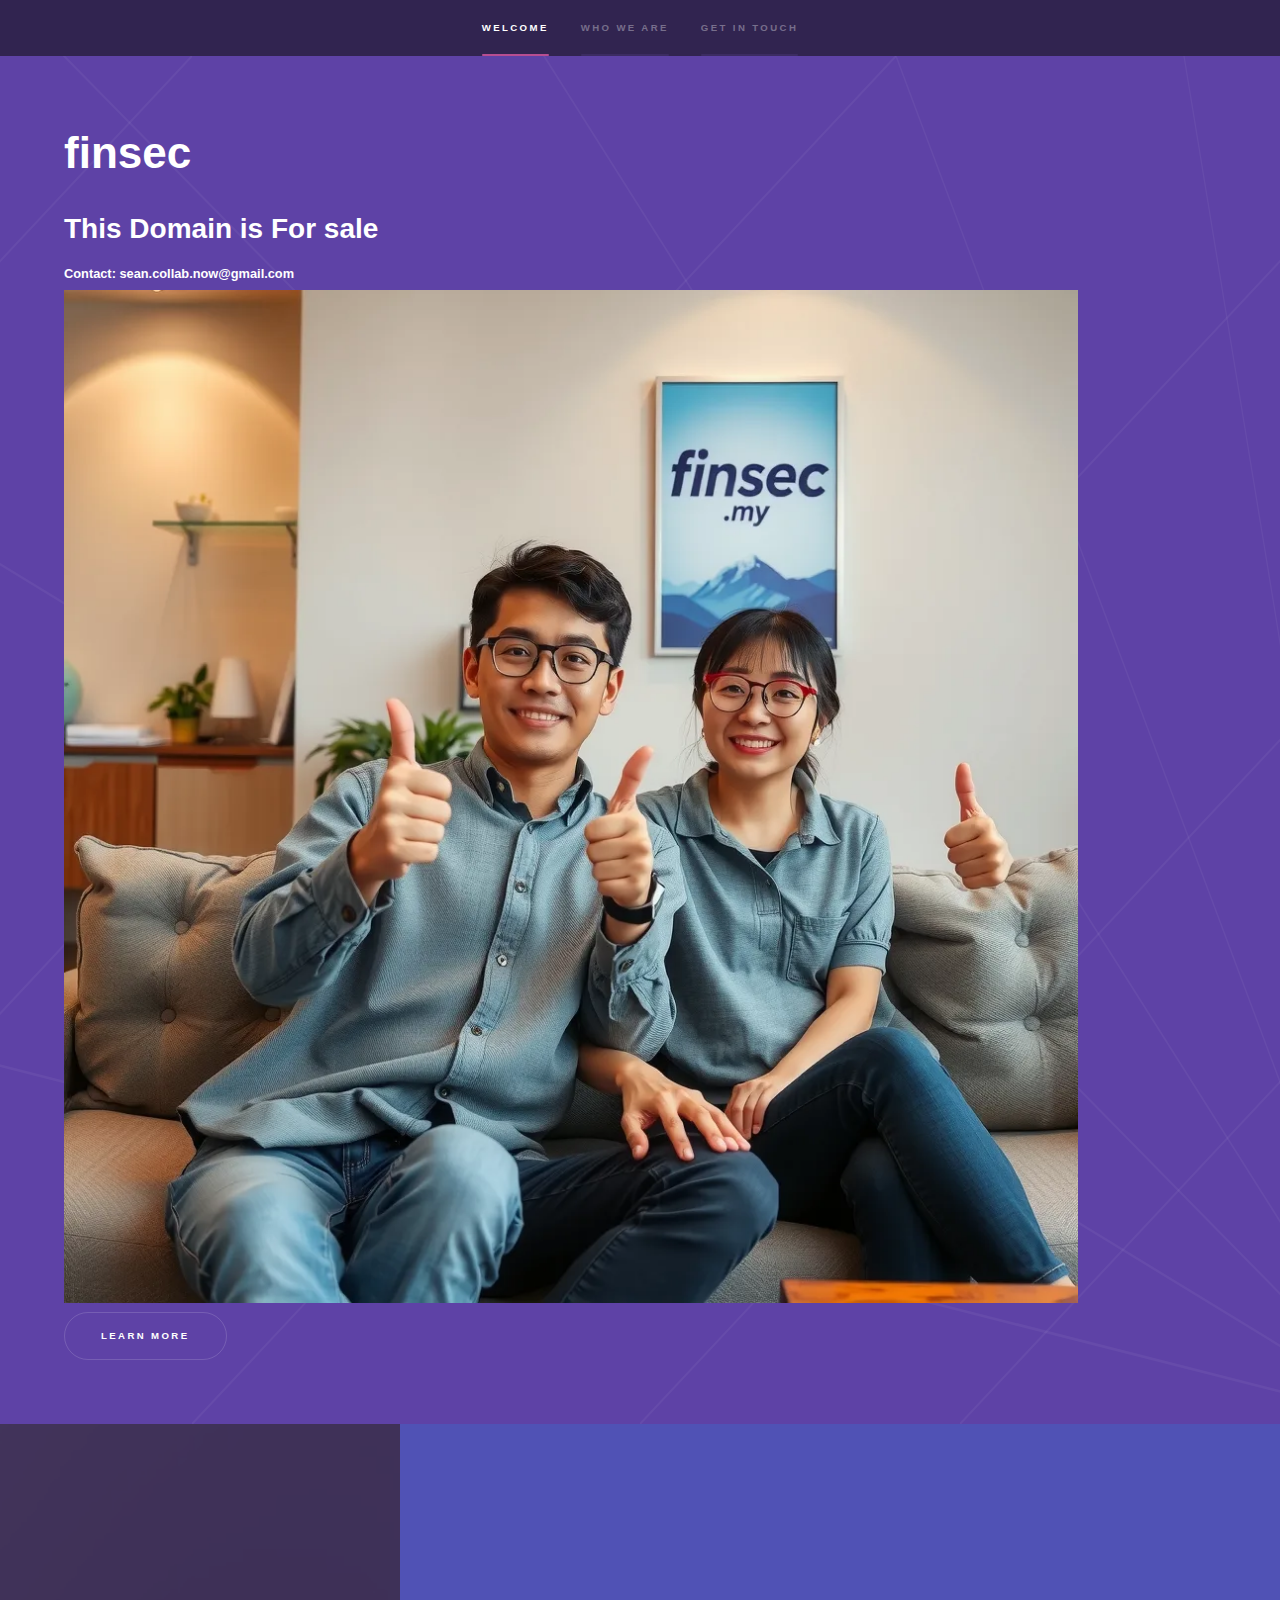
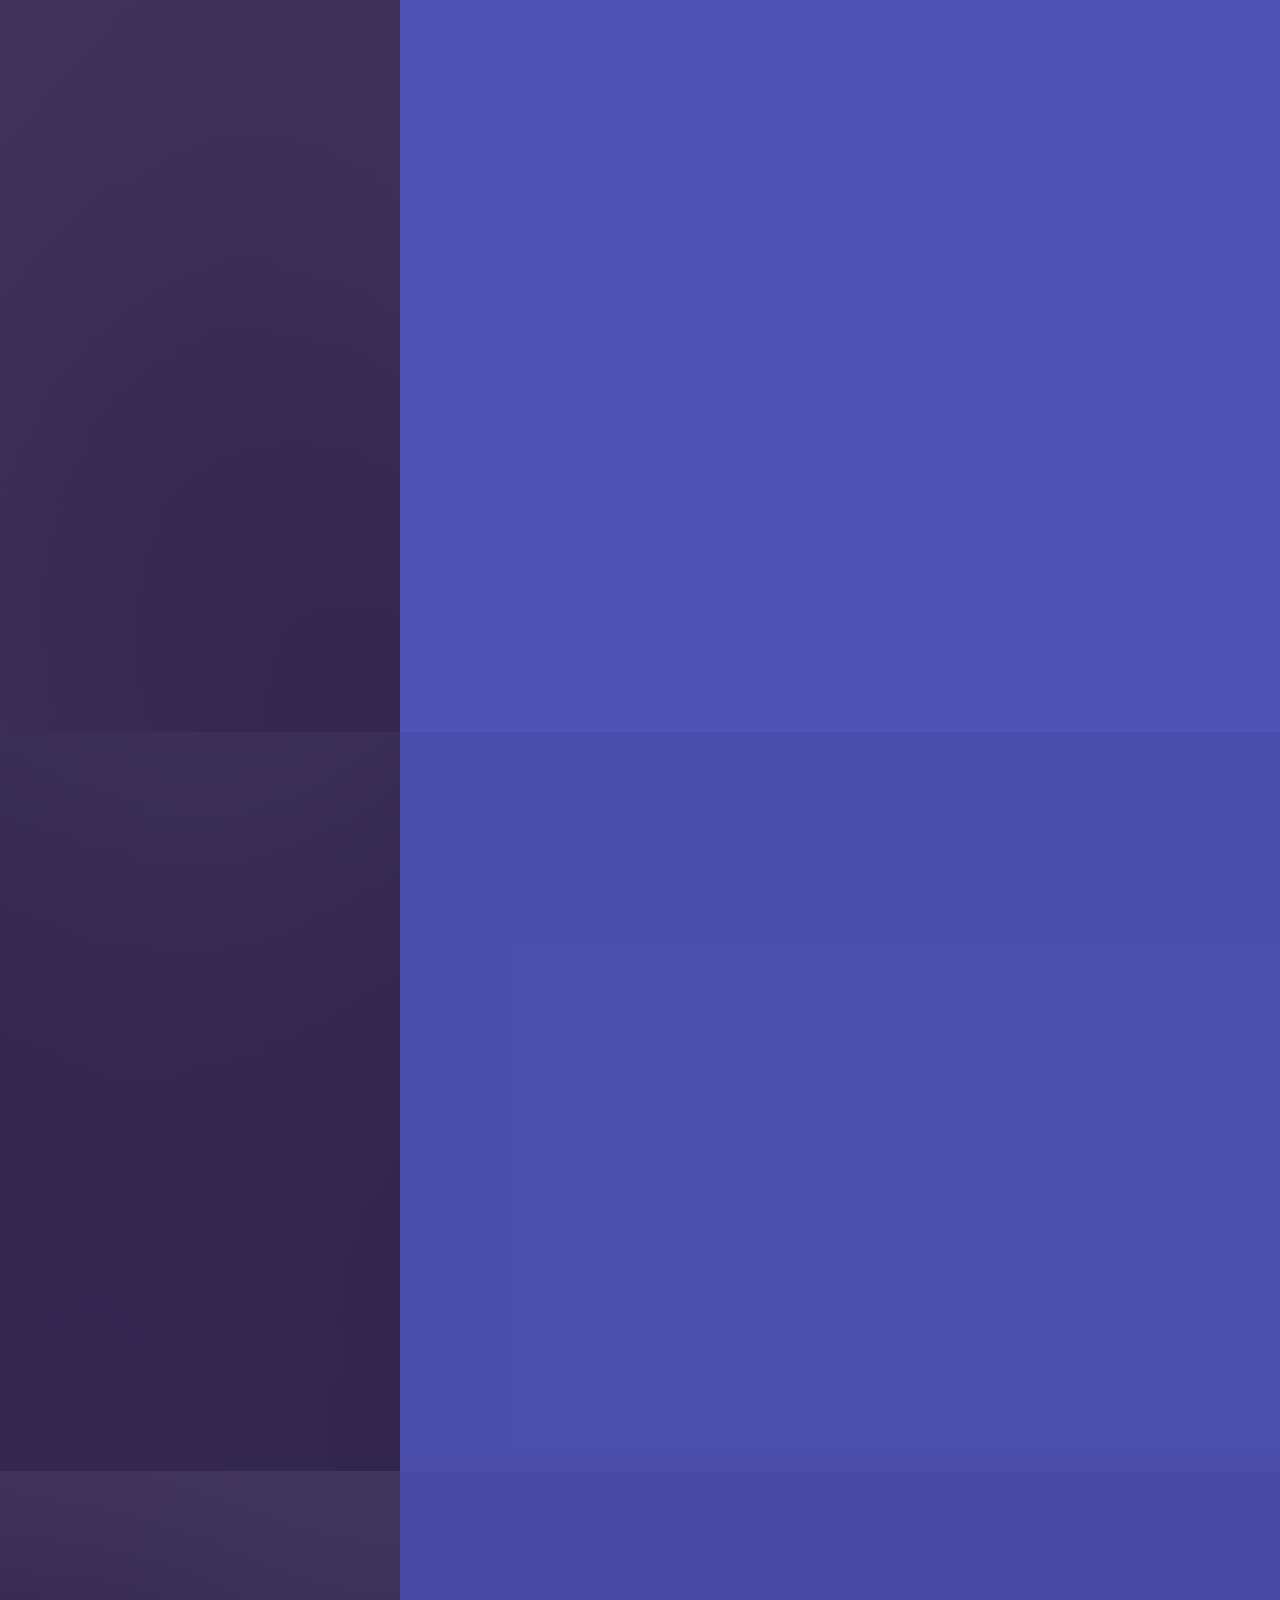
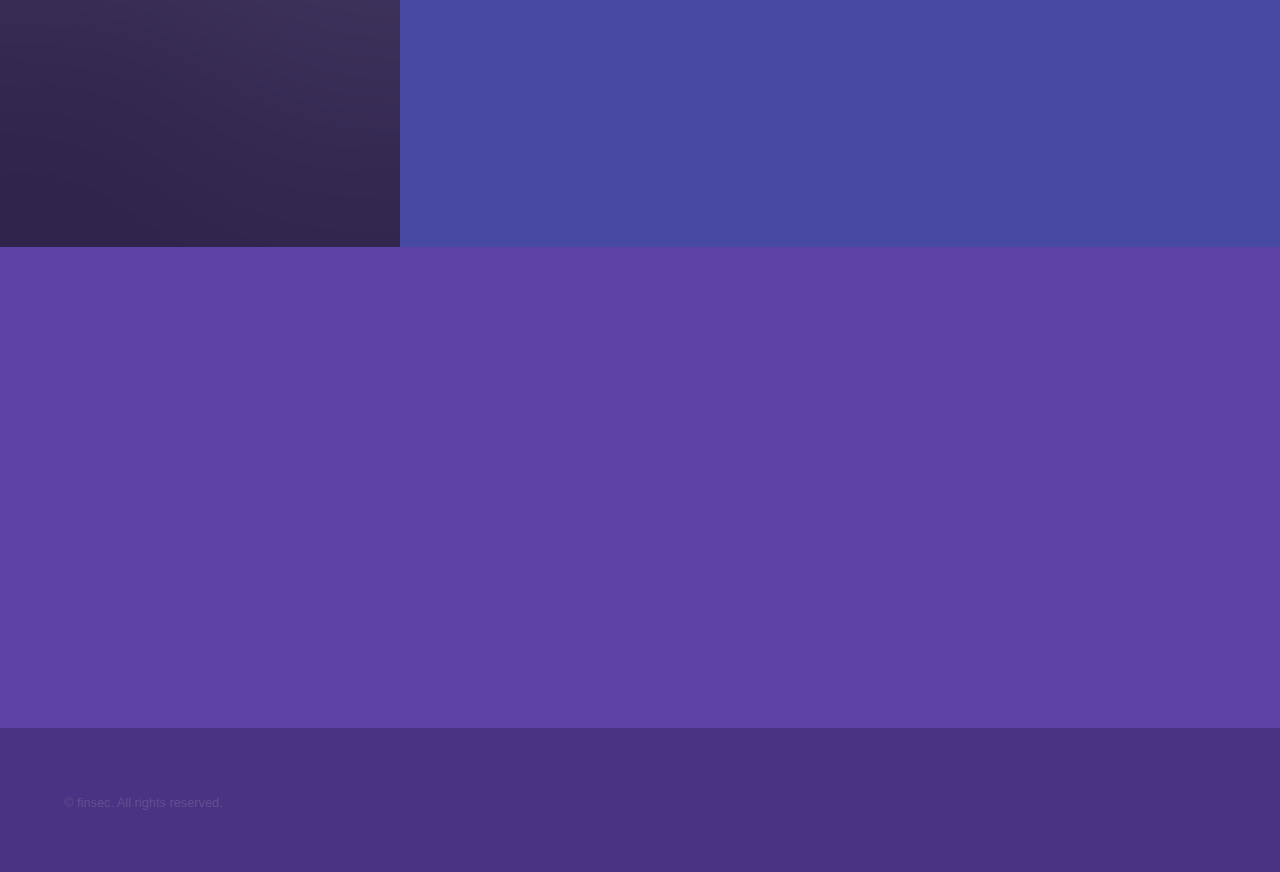
<file: index.html>
<!DOCTYPE HTML>
<!--
	Domain by finsec
	finsec.my | @ajlkn
	Free for personal and commercial use under the CCA 3.0 license (finsec.my/license)
-->
<html> 
	<head>
		<title>Domain by finsec</title>
		<meta charset="utf-8" />
		<meta name="viewport" content="width=device-width, initial-scale=1, user-scalable=no" />
		<link rel="stylesheet" href="assets/css/main.css" />
		<noscript><link rel="stylesheet" href="assets/css/noscript.css" /></noscript>
	</head>
	<body class="is-preload">

		<!-- Sidebar -->
			<section id="sidebar">
				<div class="inner">
					<nav>
						<ul>
							<li><a href="#intro">Welcome</a></li>
							<li><a href="#one">Who we are</a></li>
							<!-- <li><a href="#two">What we do</a></li> -->
							<li><a href="#three">Get in touch</a></li>
						</ul>
					</nav>
				</div>
			</section>

		<!-- Wrapper -->
			<div id="wrapper">

				<!-- Intro -->
					<section id="intro" class="wrapper style1 fullscreen fade-up">
						<div class="inner">
							<h1>finsec</h1>

							<h2>This Domain is For sale</h2>
							<h5>Contact: sean.collab.now@gmail.com</h5>
							
							<img src="images/image.webp" style="max-width: 88vw;max-width: 88%;" alt="" data-position="center center" />
							<!-- a HOT handsome korean   man with women sitting down on sofa casual office, hands gesture HOLDING thumbs up gesture . trustworthy. wall is HAS poster image text "axiom.my" -->
													<ul class="actions">
								<li><a href="#one" class="button scrolly">Learn more</a></li>
							</ul>
						</div>
					</section>

				<!-- One -->
					<section id="one" class="wrapper style2 spotlights">
						<section>
							<a href="#" class="image"><img src="images/pic01.jpg" alt="" data-position="center center" /></a>
							<div class="content">
								<div class="inner">

									<h2>The finsec’s Journey</h2>
									<p>

										In the bustling city of Innovatia, there lived a young entrepreneur named Alex. Alex was known for his boundless curiosity and relentless drive to make the world a better place. He had a vision that went beyond the ordinary—a vision to create a sustainable future through technology and innovation.
										
										One day, while walking through the city’s crowded streets, Alex noticed the increasing pollution and the growing number of people struggling to find clean water. This sight ignited a spark within him. He decided to dedicate his life to solving these pressing issues.
										
										Alex gathered a team of like-minded individuals who shared his passion for change. They worked day and night, brainstorming and experimenting with various ideas. After months of hard work, they developed a groundbreaking water purification system that could convert polluted water into clean, drinkable water using solar energy.
										
										With their invention ready, Alex and his team presented it to the city council. The council was impressed and decided to implement the system across Innovatia. The results were astounding—clean water was now accessible to everyone, and the city’s pollution levels began to decrease.
										
										But Alex’s vision didn’t stop there. He wanted to share this technology with the world. He traveled to different countries, collaborating with governments and organizations to bring clean water to communities in need. His efforts were recognized globally, and he received numerous awards for his contributions to sustainability.
										
										Years passed, and Innovatia transformed into a model city of innovation and sustainability. Alex’s vision had become a reality, and his journey inspired countless others to pursue their dreams and make a positive impact on the world.
										
										Alex’s story is a testament to the power of vision and determination. It reminds us that with a clear vision and unwavering dedication, we can overcome any challenge and create a better future for all.
										
										I hope you enjoyed the story! If you have any specific themes or elements you’d like to include, feel free to let me know!
										
									
									</p>

									
									<ul class="actions">
										<li><a href="generic.html" class="button">Learn more</a></li>
									</ul>
								</div>
							</div>
						</section>
						<section>
							<a href="#" class="image"><img src="images/pic02.jpg" alt="" data-position="top center" /></a>
							<div class="content">
								<div class="inner">	<h2>The Great Office Prank</h2>
									<p>
										

In a bustling tech company, there was a team known for their camaraderie and playful spirit. Among them was Sam, the office prankster, who was always up to some mischief. One day, Sam decided to pull off the ultimate prank on his boss, Mr. Thompson, who was known for his serious demeanor.

Sam carefully planned his prank. He bought a realistic-looking rubber spider and placed it inside Mr. Thompson’s desk drawer. The next morning, as Mr. Thompson arrived at the office, Sam and his colleagues watched in anticipation.

Mr. Thompson sat down at his desk, opened the drawer, and let out a loud yelp as he saw the spider. He jumped back, knocking over his chair, and the entire office burst into laughter. Mr. Thompson, realizing it was a prank, couldn’t help but chuckle himself.

But the prank didn’t end there. Mr. Thompson decided to get back at Sam. He called a meeting and announced that the company was implementing a new dress code—everyone had to wear formal attire, including ties, starting the next day. Sam, who loved his casual clothes, was horrified.

The next morning, Sam showed up in a full suit and tie, looking uncomfortable. As he walked into the office, he noticed everyone else was still in their casual clothes. Mr. Thompson walked up to him, grinning, and said, “Gotcha!”

The office erupted in laughter once again, and Sam had to admit, Mr. Thompson had won this round. From that day on, the office was filled with even more laughter and a newfound respect for their boss’s sense of humor.
									</p>
									<ul class="actions">
										<li><a href="generic.html" class="button">Learn more</a></li>
									</ul>
								</div>
							</div>
						</section>
						<section>
							<a href="#" class="image"><img src="images/pic03.jpg" alt="" data-position="25% 25%" /></a>
							<div class="content">
								<div class="inner">
								
								
									<h2>finsec?</h2>
									<p>
										
										finsec Leadership
Innovative Solutions
Future Trends
Creative Thinking
Strategic Planning
Business Growth
Technology Advancements
Entrepreneurship
Market Insights
Digital Transformation
Sustainable Development
Customer Experience
Brand Strategy
Product Innovation
Industry Disruption</p>
									<ul class="actions">
										<li><a href="generic.html" class="button">Learn more</a></li>
									</ul>
								</div>
							</div>
						</section>
					</section>

				<!-- Two -->
					<!-- <section id="two" class="wrapper style3 fade-up">
						<div class="inner">
							<h2>What we do</h2>
							<p>Phasellus convallis elit id ullamcorper pulvinar. Duis aliquam turpis mauris, eu ultricies erat malesuada quis. Aliquam dapibus, lacus eget hendrerit bibendum, urna est aliquam sem, sit amet imperdiet est velit quis lorem.</p>
							<div class="features">
								<section>
									<span class="icon solid major fa-code"></span>
									<h3>Lorem ipsum amet</h3>
									<p>Phasellus convallis elit id ullam corper amet et pulvinar. Duis aliquam turpis mauris, sed ultricies erat dapibus.</p>
								</section>
								<section>
									<span class="icon solid major fa-lock"></span>
									<h3>Aliquam sed nullam</h3>
									<p>Phasellus convallis elit id ullam corper amet et pulvinar. Duis aliquam turpis mauris, sed ultricies erat dapibus.</p>
								</section>
								<section>
									<span class="icon solid major fa-cog"></span>
									<h3>Sed erat ullam corper</h3>
									<p>Phasellus convallis elit id ullam corper amet et pulvinar. Duis aliquam turpis mauris, sed ultricies erat dapibus.</p>
								</section>
								<section>
									<span class="icon solid major fa-desktop"></span>
									<h3>Veroeros quis lorem</h3>
									<p>Phasellus convallis elit id ullam corper amet et pulvinar. Duis aliquam turpis mauris, sed ultricies erat dapibus.</p>
								</section>
								<section>
									<span class="icon solid major fa-link"></span>
									<h3>Urna quis bibendum</h3>
									<p>Phasellus convallis elit id ullam corper amet et pulvinar. Duis aliquam turpis mauris, sed ultricies erat dapibus.</p>
								</section>
								<section>
									<span class="icon major fa-gem"></span>
									<h3>Aliquam urna dapibus</h3>
									<p>Phasellus convallis elit id ullam corper amet et pulvinar. Duis aliquam turpis mauris, sed ultricies erat dapibus.</p>
								</section>
							</div>
							<ul class="actions">
								<li><a href="generic.html" class="button">Learn more</a></li>
							</ul>
						</div>
					</section> -->

				<!-- Three -->
					<section id="three" class="wrapper style1 fade-up">
						<div class="inner">
							<h2>Get in touch</h2>
							<p>Keen to own or advertise here? </p>
							<div class="split style1">
								 <section>
									<!-- <form method="post" action="#">
										<div class="fields">
											<div class="field half">
												<label for="name">Name</label>
												<input type="text" name="name" id="name" />
											</div>
											<div class="field half">
												<label for="email">Email</label>
												<input type="text" name="email" id="email" />
											</div>
											<div class="field">
												<label for="message">Message</label>
												<textarea name="message" id="message" rows="5"></textarea>
											</div>
										</div>
										<ul class="actions">
											<li><a href="" class="button submit">Send Message</a></li>
										</ul>
									</form> -->
								</section> 
								<section>
									<ul class="contact">
										<li>
											<h3>Address</h3>
											<span>Somewhere in Malaysia</span>
										</li>
										<li>
											<h3>Email</h3>
											<a href="#">sean.collab.now@gmail.com</a>
										</li>
										<li>
											<h3>Phone</h3>
											<span>(+60) 10-2264984</span>
										</li>
										<!-- <li>
											<h3>Social</h3>
											<ul class="icons">
												<li><a href="#" class="icon brands fa-twitter"><span class="label">Twitter</span></a></li>
												<li><a href="#" class="icon brands fa-facebook-f"><span class="label">Facebook</span></a></li>
												<li><a href="#" class="icon brands fa-github"><span class="label">GitHub</span></a></li>
												<li><a href="#" class="icon brands fa-instagram"><span class="label">Instagram</span></a></li>
												<li><a href="#" class="icon brands fa-linkedin-in"><span class="label">LinkedIn</span></a></li>
											</ul>
										</li> -->
									</ul>
								</section>
							</div>
						</div>
					</section>

			</div>

		<!-- Footer -->
			<footer id="footer" class="wrapper style1-alt">
				<div class="inner">
					<ul class="menu">
						<li>&copy; finsec. All rights reserved.</li><li>
							 </li>
					</ul>
				</div>
			</footer>

		<!-- Scripts -->
			<script src="assets/js/jquery.min.js"></script>
			<script src="assets/js/jquery.scrollex.min.js"></script>
			<script src="assets/js/jquery.scrolly.min.js"></script>
			<script src="assets/js/browser.min.js"></script>
			<script src="assets/js/breakpoints.min.js"></script>
			<script src="assets/js/util.js"></script>
			<script src="assets/js/main.js"></script>

	</body>
</html>
</file>
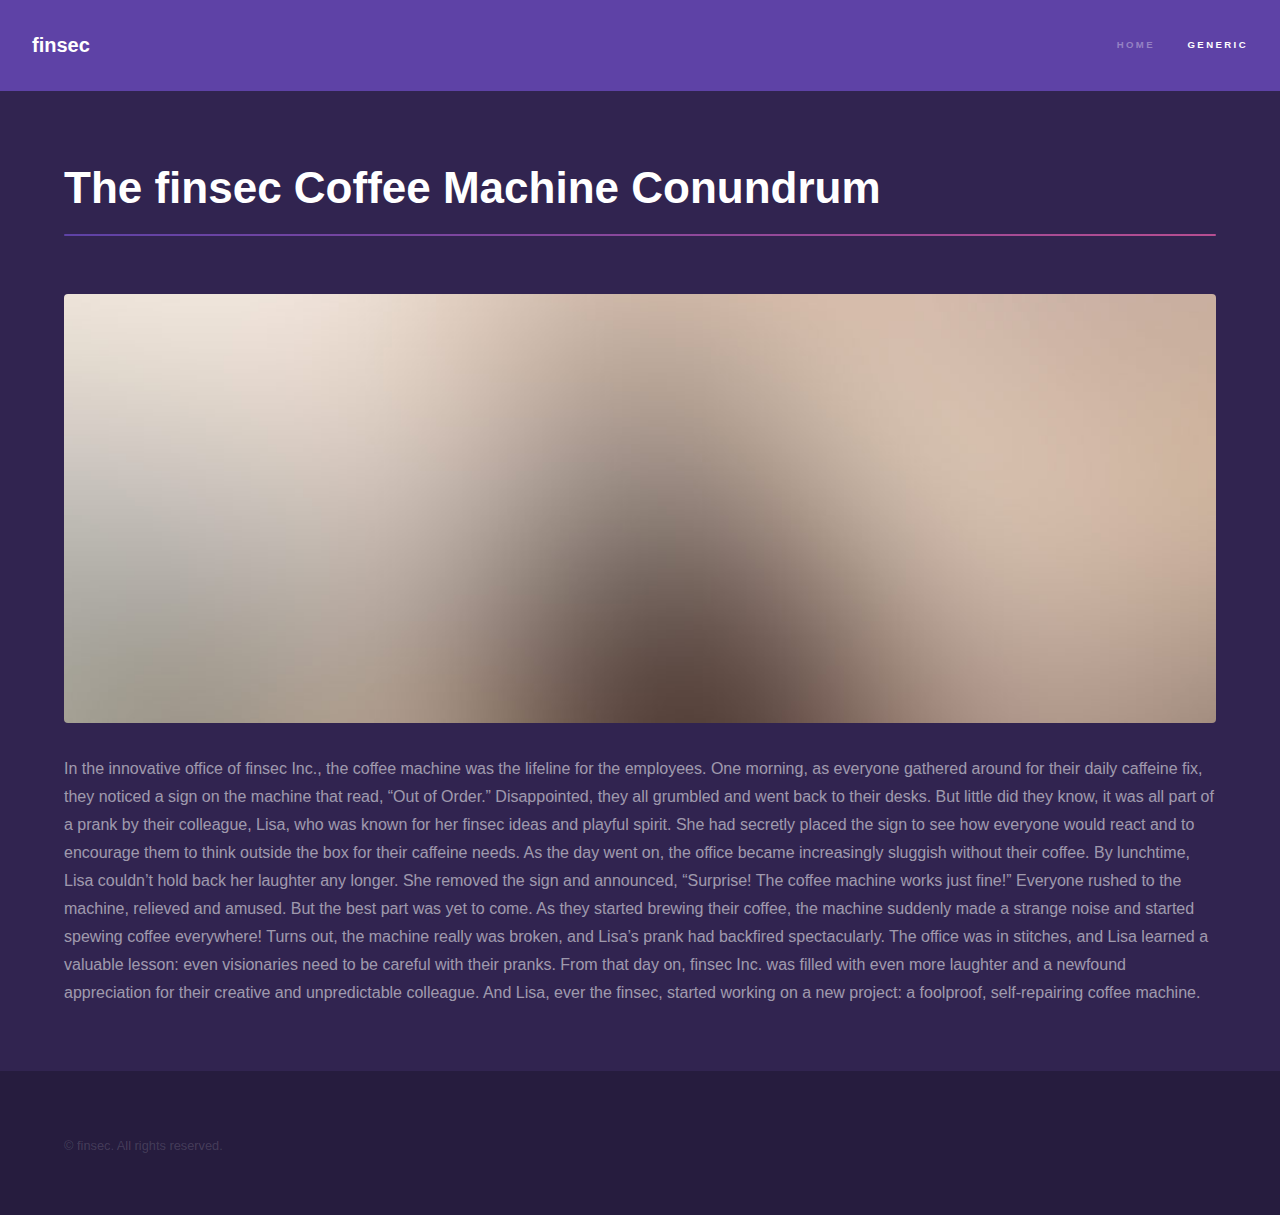
<file: generic.html>
<!DOCTYPE HTML>
<!--
	finsec by finsec
	finsec.my | @ajlkn
	Free for personal and commercial use under the CCA 3.0 license (finsec.my/license)
-->
<html>
	<head>
		<title>Generic - finsec by finsec</title>
		<meta charset="utf-8" />
		<meta name="viewport" content="width=device-width, initial-scale=1, user-scalable=no" />
		<link rel="stylesheet" href="assets/css/main.css" />
		<noscript><link rel="stylesheet" href="assets/css/noscript.css" /></noscript>
	</head>
	<body class="is-preload">

		<!-- Header -->
			<header id="header">
				<a href="index.html" class="title">finsec</a>
				<nav>
					<ul>
						<li><a href="index.html">Home</a></li>
						<li><a href="generic.html" class="active">Generic</a></li>
						<!-- <li><a href="elements.html">Elements</a></li> -->
					</ul>
				</nav>
			</header>

		<!-- Wrapper -->
			<div id="wrapper">

				<!-- Main -->
					<section id="main" class="wrapper">
						<div class="inner">
							<h1 class="major">The finsec Coffee Machine Conundrum

								 </h1>
							<span class="image fit"><img src="images/pic04.jpg" alt="" /></span>
							<p>
								
								In the innovative office of finsec Inc., the coffee machine was the lifeline for the employees. One morning, as everyone gathered around for their daily caffeine fix, they noticed a sign on the machine that read, “Out of Order.”

Disappointed, they all grumbled and went back to their desks. But little did they know, it was all part of a prank by their colleague, Lisa, who was known for her finsec ideas and playful spirit. She had secretly placed the sign to see how everyone would react and to encourage them to think outside the box for their caffeine needs.

As the day went on, the office became increasingly sluggish without their coffee. By lunchtime, Lisa couldn’t hold back her laughter any longer. She removed the sign and announced, “Surprise! The coffee machine works just fine!”

Everyone rushed to the machine, relieved and amused. But the best part was yet to come. As they started brewing their coffee, the machine suddenly made a strange noise and started spewing coffee everywhere!

Turns out, the machine really was broken, and Lisa’s prank had backfired spectacularly. The office was in stitches, and Lisa learned a valuable lesson: even visionaries need to be careful with their pranks.

From that day on, finsec Inc. was filled with even more laughter and a newfound appreciation for their creative and unpredictable colleague. And Lisa, ever the finsec, started working on a new project: a foolproof, self-repairing coffee machine.
							</p>
						 			</div>
					</section>

			</div>

		<!-- Footer -->
			<footer id="footer" class="wrapper alt">
				<div class="inner">
					<ul class="menu">
						<li>&copy; finsec. All rights reserved.</li>
						 
					</ul>
				</div>
			</footer>

		<!-- Scripts -->
			<script src="assets/js/jquery.min.js"></script>
			<script src="assets/js/jquery.scrollex.min.js"></script>
			<script src="assets/js/jquery.scrolly.min.js"></script>
			<script src="assets/js/browser.min.js"></script>
			<script src="assets/js/breakpoints.min.js"></script>
			<script src="assets/js/util.js"></script>
			<script src="assets/js/main.js"></script>

	</body>
</html>
</file>
<file: assets/css/noscript.css>
/*
	finsec by finsec
	finsec.my | @ajlkn
	Free for personal and commercial use under the CCA 3.0 license (finsec.my/license)
*/

/* Spotlights */

	.spotlights > section > .image:before {
		opacity: 0 !important;
	}

	.spotlights > section > .content > .inner {
		-moz-transform: none !important;
		-webkit-transform: none !important;
		-ms-transform: none !important;
		transform: none !important;
		opacity: 1 !important;
	}

/* Wrapper */

	.wrapper > .inner {
		opacity: 1 !important;
		-moz-transform: none !important;
		-webkit-transform: none !important;
		-ms-transform: none !important;
		transform: none !important;
	}

/* Sidebar */

	#sidebar > .inner {
		opacity: 1 !important;
	}

	#sidebar nav > ul > li {
		-moz-transform: none !important;
		-webkit-transform: none !important;
		-ms-transform: none !important;
		transform: none !important;
		opacity: 1 !important;
	}
</file>
<file: assets/css/main.css>
@import url(fontawesome-all.min.css);

/*
	finsec by finsec
	finsec.my | @ajlkn
	Free for personal and commercial use under the CCA 3.0 license (finsec.my/license)
*/

html, body, div, span, applet, object,
iframe, h1, h2, h3, h4, h5, h6, p, blockquote,
pre, a, abbr, acronym, address, big, cite,
code, del, dfn, em, img, ins, kbd, q, s, samp,
small, strike, strong, sub, sup, tt, var, b,
u, i, center, dl, dt, dd, ol, ul, li, fieldset,
form, label, legend, table, caption, tbody,
tfoot, thead, tr, th, td, article, aside,
canvas, details, embed, figure, figcaption,
footer, header, hgroup, menu, nav, output, ruby,
section, summary, time, mark, audio, video {
	margin: 0;
	padding: 0;
	border: 0;
	font-size: 100%;
	font: inherit;
	vertical-align: baseline;}

article, aside, details, figcaption, figure,
footer, header, hgroup, menu, nav, section {
	display: block;}

body {
	line-height: 1;
}

ol, ul {
	list-style: none;
}

blockquote, q {
	quotes: none;
}

	blockquote:before, blockquote:after, q:before, q:after {
		content: '';
		content: none;
	}

table {
	border-collapse: collapse;
	border-spacing: 0;
}

body {
	-webkit-text-size-adjust: none;
}

mark {
	background-color: transparent;
	color: inherit;
}

input::-moz-focus-inner {
	border: 0;
	padding: 0;
}

input, select, textarea {
	-moz-appearance: none;
	-webkit-appearance: none;
	-ms-appearance: none;
	appearance: none;
}

/* Basic */

	@-ms-viewport {
		width: device-width;
	}

	body {
		-ms-overflow-style: scrollbar;
	}

	@media screen and (max-width: 480px) {

		html, body {
			min-width: 320px;
		}

	}

	html {
		box-sizing: border-box;
	}

	*, *:before, *:after {
		box-sizing: inherit;
	}

	body {
		background: #312450;
	}

		body.is-preload *, body.is-preload *:before, body.is-preload *:after {
			-moz-animation: none !important;
			-webkit-animation: none !important;
			-ms-animation: none !important;
			animation: none !important;
			-moz-transition: none !important;
			-webkit-transition: none !important;
			-ms-transition: none !important;
			transition: none !important;
		}

/* Type */

	body, input, select, textarea {
		color: rgba(255, 255, 255, 0.55);
		font-family: Arial, Helvetica, sans-serif;
		font-size: 16.5pt;
		font-weight: normal;
		line-height: 1.75;
	}

		@media screen and (max-width: 1680px) {

			body, input, select, textarea {
				font-size: 13pt;
			}

		}

		@media screen and (max-width: 1280px) {

			body, input, select, textarea {
				font-size: 12pt;
			}

		}

		@media screen and (max-width: 360px) {

			body, input, select, textarea {
				font-size: 11pt;
			}

		}

	a {
		-moz-transition: color 0.2s ease, border-bottom-color 0.2s ease;
		-webkit-transition: color 0.2s ease, border-bottom-color 0.2s ease;
		-ms-transition: color 0.2s ease, border-bottom-color 0.2s ease;
		transition: color 0.2s ease, border-bottom-color 0.2s ease;
		border-bottom: dotted 1px rgba(255, 255, 255, 0.35);
		color: inherit;
		text-decoration: none;
	}

		a:hover {
			border-bottom-color: transparent;
			color: #ffffff;
		}

	strong, b {
		color: #ffffff;
		font-weight: bold;
	}

	em, i {
		font-style: italic;
	}

	p {
		margin: 0 0 2em 0;
	}

	h1, h2, h3, h4, h5, h6 {
		color: #ffffff;
		font-weight: bold;
		line-height: 1.5;
		margin: 0 0 0.5em 0;
	}

		h1 a, h2 a, h3 a, h4 a, h5 a, h6 a {
			color: inherit;
			text-decoration: none;
		}

	h1 {
		font-size: 2.75em;
	}

		h1.major {
			margin: 0 0 1.3em 0;
			position: relative;
			padding-bottom: 0.35em;
		}

			h1.major:after {
				background-image: -moz-linear-gradient(to right, #5e42a6, #b74e91);
				background-image: -webkit-linear-gradient(to right, #5e42a6, #b74e91);
				background-image: -ms-linear-gradient(to right, #5e42a6, #b74e91);
				background-image: linear-gradient(to right, #5e42a6, #b74e91);
				-moz-transition: max-width 0.2s ease;
				-webkit-transition: max-width 0.2s ease;
				-ms-transition: max-width 0.2s ease;
				transition: max-width 0.2s ease;
				border-radius: 0.2em;
				bottom: 0;
				content: '';
				height: 0.05em;
				position: absolute;
				right: 0;
				width: 100%;
			}

	h2 {
		font-size: 1.75em;
	}

	h3 {
		font-size: 1.1em;
	}

	h4 {
		font-size: 1em;
	}

	h5 {
		font-size: 0.8em;
	}

	h6 {
		font-size: 0.6em;
	}

	@media screen and (max-width: 736px) {

		h1 {
			font-size: 2em;
		}

		h2 {
			font-size: 1.25em;
		}

		h3 {
			font-size: 1em;
		}

		h4 {
			font-size: 0.8em;
		}

		h5 {
			font-size: 0.6em;
		}

		h6 {
			font-size: 0.6em;
		}

	}

	sub {
		font-size: 0.8em;
		position: relative;
		top: 0.5em;
	}

	sup {
		font-size: 0.8em;
		position: relative;
		top: -0.5em;
	}

	blockquote {
		border-left: solid 4px rgba(255, 255, 255, 0.15);
		font-style: italic;
		margin: 0 0 2em 0;
		padding: 0.5em 0 0.5em 2em;
	}

	code {
		background: rgba(255, 255, 255, 0.05);
		border-radius: 0.25em;
		border: solid 1px rgba(255, 255, 255, 0.15);
		font-family: "Courier New", monospace;
		font-size: 0.9em;
		margin: 0 0.25em;
		padding: 0.25em 0.65em;
	}

	pre {
		-webkit-overflow-scrolling: touch;
		font-family: "Courier New", monospace;
		font-size: 0.9em;
		margin: 0 0 2em 0;
	}

		pre code {
			display: block;
			line-height: 1.75em;
			padding: 1em 1.5em;
			overflow-x: auto;
		}

	hr {
		border: 0;
		border-bottom: solid 1px rgba(255, 255, 255, 0.15);
		margin: 2em 0;
	}

		hr.major {
			margin: 3em 0;
		}

	.align-left {
		text-align: left;
	}

	.align-center {
		text-align: center;
	}

	.align-right {
		text-align: right;
	}

/* Row */

	.row {
		display: flex;
		flex-wrap: wrap;
		box-sizing: border-box;
		align-items: stretch;
	}

		.row > * {
			box-sizing: border-box;
		}

		.row.gtr-uniform > * > :last-child {
			margin-bottom: 0;
		}

		.row.aln-left {
			justify-content: flex-start;
		}

		.row.aln-center {
			justify-content: center;
		}

		.row.aln-right {
			justify-content: flex-end;
		}

		.row.aln-top {
			align-items: flex-start;
		}

		.row.aln-middle {
			align-items: center;
		}

		.row.aln-bottom {
			align-items: flex-end;
		}

		.row > .imp {
			order: -1;
		}

		.row > .col-1 {
			width: 8.33333%;
		}

		.row > .off-1 {
			margin-left: 8.33333%;
		}

		.row > .col-2 {
			width: 16.66667%;
		}

		.row > .off-2 {
			margin-left: 16.66667%;
		}

		.row > .col-3 {
			width: 25%;
		}

		.row > .off-3 {
			margin-left: 25%;
		}

		.row > .col-4 {
			width: 33.33333%;
		}

		.row > .off-4 {
			margin-left: 33.33333%;
		}

		.row > .col-5 {
			width: 41.66667%;
		}

		.row > .off-5 {
			margin-left: 41.66667%;
		}

		.row > .col-6 {
			width: 50%;
		}

		.row > .off-6 {
			margin-left: 50%;
		}

		.row > .col-7 {
			width: 58.33333%;
		}

		.row > .off-7 {
			margin-left: 58.33333%;
		}

		.row > .col-8 {
			width: 66.66667%;
		}

		.row > .off-8 {
			margin-left: 66.66667%;
		}

		.row > .col-9 {
			width: 75%;
		}

		.row > .off-9 {
			margin-left: 75%;
		}

		.row > .col-10 {
			width: 83.33333%;
		}

		.row > .off-10 {
			margin-left: 83.33333%;
		}

		.row > .col-11 {
			width: 91.66667%;
		}

		.row > .off-11 {
			margin-left: 91.66667%;
		}

		.row > .col-12 {
			width: 100%;
		}

		.row > .off-12 {
			margin-left: 100%;
		}

		.row.gtr-0 {
			margin-top: 0;
			margin-left: 0em;
		}

			.row.gtr-0 > * {
				padding: 0 0 0 0em;
			}

			.row.gtr-0.gtr-uniform {
				margin-top: 0em;
			}

				.row.gtr-0.gtr-uniform > * {
					padding-top: 0em;
				}

		.row.gtr-25 {
			margin-top: 0;
			margin-left: -0.375em;
		}

			.row.gtr-25 > * {
				padding: 0 0 0 0.375em;
			}

			.row.gtr-25.gtr-uniform {
				margin-top: -0.375em;
			}

				.row.gtr-25.gtr-uniform > * {
					padding-top: 0.375em;
				}

		.row.gtr-50 {
			margin-top: 0;
			margin-left: -0.75em;
		}

			.row.gtr-50 > * {
				padding: 0 0 0 0.75em;
			}

			.row.gtr-50.gtr-uniform {
				margin-top: -0.75em;
			}

				.row.gtr-50.gtr-uniform > * {
					padding-top: 0.75em;
				}

		.row {
			margin-top: 0;
			margin-left: -1.5em;
		}

			.row > * {
				padding: 0 0 0 1.5em;
			}

			.row.gtr-uniform {
				margin-top: -1.5em;
			}

				.row.gtr-uniform > * {
					padding-top: 1.5em;
				}

		.row.gtr-150 {
			margin-top: 0;
			margin-left: -2.25em;
		}

			.row.gtr-150 > * {
				padding: 0 0 0 2.25em;
			}

			.row.gtr-150.gtr-uniform {
				margin-top: -2.25em;
			}

				.row.gtr-150.gtr-uniform > * {
					padding-top: 2.25em;
				}

		.row.gtr-200 {
			margin-top: 0;
			margin-left: -3em;
		}

			.row.gtr-200 > * {
				padding: 0 0 0 3em;
			}

			.row.gtr-200.gtr-uniform {
				margin-top: -3em;
			}

				.row.gtr-200.gtr-uniform > * {
					padding-top: 3em;
				}

		@media screen and (max-width: 1680px) {

			.row {
				display: flex;
				flex-wrap: wrap;
				box-sizing: border-box;
				align-items: stretch;
			}

				.row > * {
					box-sizing: border-box;
				}

				.row.gtr-uniform > * > :last-child {
					margin-bottom: 0;
				}

				.row.aln-left {
					justify-content: flex-start;
				}

				.row.aln-center {
					justify-content: center;
				}

				.row.aln-right {
					justify-content: flex-end;
				}

				.row.aln-top {
					align-items: flex-start;
				}

				.row.aln-middle {
					align-items: center;
				}

				.row.aln-bottom {
					align-items: flex-end;
				}

				.row > .imp-xlarge {
					order: -1;
				}

				.row > .col-1-xlarge {
					width: 8.33333%;
				}

				.row > .off-1-xlarge {
					margin-left: 8.33333%;
				}

				.row > .col-2-xlarge {
					width: 16.66667%;
				}

				.row > .off-2-xlarge {
					margin-left: 16.66667%;
				}

				.row > .col-3-xlarge {
					width: 25%;
				}

				.row > .off-3-xlarge {
					margin-left: 25%;
				}

				.row > .col-4-xlarge {
					width: 33.33333%;
				}

				.row > .off-4-xlarge {
					margin-left: 33.33333%;
				}

				.row > .col-5-xlarge {
					width: 41.66667%;
				}

				.row > .off-5-xlarge {
					margin-left: 41.66667%;
				}

				.row > .col-6-xlarge {
					width: 50%;
				}

				.row > .off-6-xlarge {
					margin-left: 50%;
				}

				.row > .col-7-xlarge {
					width: 58.33333%;
				}

				.row > .off-7-xlarge {
					margin-left: 58.33333%;
				}

				.row > .col-8-xlarge {
					width: 66.66667%;
				}

				.row > .off-8-xlarge {
					margin-left: 66.66667%;
				}

				.row > .col-9-xlarge {
					width: 75%;
				}

				.row > .off-9-xlarge {
					margin-left: 75%;
				}

				.row > .col-10-xlarge {
					width: 83.33333%;
				}

				.row > .off-10-xlarge {
					margin-left: 83.33333%;
				}

				.row > .col-11-xlarge {
					width: 91.66667%;
				}

				.row > .off-11-xlarge {
					margin-left: 91.66667%;
				}

				.row > .col-12-xlarge {
					width: 100%;
				}

				.row > .off-12-xlarge {
					margin-left: 100%;
				}

				.row.gtr-0 {
					margin-top: 0;
					margin-left: 0em;
				}

					.row.gtr-0 > * {
						padding: 0 0 0 0em;
					}

					.row.gtr-0.gtr-uniform {
						margin-top: 0em;
					}

						.row.gtr-0.gtr-uniform > * {
							padding-top: 0em;
						}

				.row.gtr-25 {
					margin-top: 0;
					margin-left: -0.375em;
				}

					.row.gtr-25 > * {
						padding: 0 0 0 0.375em;
					}

					.row.gtr-25.gtr-uniform {
						margin-top: -0.375em;
					}

						.row.gtr-25.gtr-uniform > * {
							padding-top: 0.375em;
						}

				.row.gtr-50 {
					margin-top: 0;
					margin-left: -0.75em;
				}

					.row.gtr-50 > * {
						padding: 0 0 0 0.75em;
					}

					.row.gtr-50.gtr-uniform {
						margin-top: -0.75em;
					}

						.row.gtr-50.gtr-uniform > * {
							padding-top: 0.75em;
						}

				.row {
					margin-top: 0;
					margin-left: -1.5em;
				}

					.row > * {
						padding: 0 0 0 1.5em;
					}

					.row.gtr-uniform {
						margin-top: -1.5em;
					}

						.row.gtr-uniform > * {
							padding-top: 1.5em;
						}

				.row.gtr-150 {
					margin-top: 0;
					margin-left: -2.25em;
				}

					.row.gtr-150 > * {
						padding: 0 0 0 2.25em;
					}

					.row.gtr-150.gtr-uniform {
						margin-top: -2.25em;
					}

						.row.gtr-150.gtr-uniform > * {
							padding-top: 2.25em;
						}

				.row.gtr-200 {
					margin-top: 0;
					margin-left: -3em;
				}

					.row.gtr-200 > * {
						padding: 0 0 0 3em;
					}

					.row.gtr-200.gtr-uniform {
						margin-top: -3em;
					}

						.row.gtr-200.gtr-uniform > * {
							padding-top: 3em;
						}

		}

		@media screen and (max-width: 1280px) {

			.row {
				display: flex;
				flex-wrap: wrap;
				box-sizing: border-box;
				align-items: stretch;
			}

				.row > * {
					box-sizing: border-box;
				}

				.row.gtr-uniform > * > :last-child {
					margin-bottom: 0;
				}

				.row.aln-left {
					justify-content: flex-start;
				}

				.row.aln-center {
					justify-content: center;
				}

				.row.aln-right {
					justify-content: flex-end;
				}

				.row.aln-top {
					align-items: flex-start;
				}

				.row.aln-middle {
					align-items: center;
				}

				.row.aln-bottom {
					align-items: flex-end;
				}

				.row > .imp-large {
					order: -1;
				}

				.row > .col-1-large {
					width: 8.33333%;
				}

				.row > .off-1-large {
					margin-left: 8.33333%;
				}

				.row > .col-2-large {
					width: 16.66667%;
				}

				.row > .off-2-large {
					margin-left: 16.66667%;
				}

				.row > .col-3-large {
					width: 25%;
				}

				.row > .off-3-large {
					margin-left: 25%;
				}

				.row > .col-4-large {
					width: 33.33333%;
				}

				.row > .off-4-large {
					margin-left: 33.33333%;
				}

				.row > .col-5-large {
					width: 41.66667%;
				}

				.row > .off-5-large {
					margin-left: 41.66667%;
				}

				.row > .col-6-large {
					width: 50%;
				}

				.row > .off-6-large {
					margin-left: 50%;
				}

				.row > .col-7-large {
					width: 58.33333%;
				}

				.row > .off-7-large {
					margin-left: 58.33333%;
				}

				.row > .col-8-large {
					width: 66.66667%;
				}

				.row > .off-8-large {
					margin-left: 66.66667%;
				}

				.row > .col-9-large {
					width: 75%;
				}

				.row > .off-9-large {
					margin-left: 75%;
				}

				.row > .col-10-large {
					width: 83.33333%;
				}

				.row > .off-10-large {
					margin-left: 83.33333%;
				}

				.row > .col-11-large {
					width: 91.66667%;
				}

				.row > .off-11-large {
					margin-left: 91.66667%;
				}

				.row > .col-12-large {
					width: 100%;
				}

				.row > .off-12-large {
					margin-left: 100%;
				}

				.row.gtr-0 {
					margin-top: 0;
					margin-left: 0em;
				}

					.row.gtr-0 > * {
						padding: 0 0 0 0em;
					}

					.row.gtr-0.gtr-uniform {
						margin-top: 0em;
					}

						.row.gtr-0.gtr-uniform > * {
							padding-top: 0em;
						}

				.row.gtr-25 {
					margin-top: 0;
					margin-left: -0.375em;
				}

					.row.gtr-25 > * {
						padding: 0 0 0 0.375em;
					}

					.row.gtr-25.gtr-uniform {
						margin-top: -0.375em;
					}

						.row.gtr-25.gtr-uniform > * {
							padding-top: 0.375em;
						}

				.row.gtr-50 {
					margin-top: 0;
					margin-left: -0.75em;
				}

					.row.gtr-50 > * {
						padding: 0 0 0 0.75em;
					}

					.row.gtr-50.gtr-uniform {
						margin-top: -0.75em;
					}

						.row.gtr-50.gtr-uniform > * {
							padding-top: 0.75em;
						}

				.row {
					margin-top: 0;
					margin-left: -1.5em;
				}

					.row > * {
						padding: 0 0 0 1.5em;
					}

					.row.gtr-uniform {
						margin-top: -1.5em;
					}

						.row.gtr-uniform > * {
							padding-top: 1.5em;
						}

				.row.gtr-150 {
					margin-top: 0;
					margin-left: -2.25em;
				}

					.row.gtr-150 > * {
						padding: 0 0 0 2.25em;
					}

					.row.gtr-150.gtr-uniform {
						margin-top: -2.25em;
					}

						.row.gtr-150.gtr-uniform > * {
							padding-top: 2.25em;
						}

				.row.gtr-200 {
					margin-top: 0;
					margin-left: -3em;
				}

					.row.gtr-200 > * {
						padding: 0 0 0 3em;
					}

					.row.gtr-200.gtr-uniform {
						margin-top: -3em;
					}

						.row.gtr-200.gtr-uniform > * {
							padding-top: 3em;
						}

		}

		@media screen and (max-width: 980px) {

			.row {
				display: flex;
				flex-wrap: wrap;
				box-sizing: border-box;
				align-items: stretch;
			}

				.row > * {
					box-sizing: border-box;
				}

				.row.gtr-uniform > * > :last-child {
					margin-bottom: 0;
				}

				.row.aln-left {
					justify-content: flex-start;
				}

				.row.aln-center {
					justify-content: center;
				}

				.row.aln-right {
					justify-content: flex-end;
				}

				.row.aln-top {
					align-items: flex-start;
				}

				.row.aln-middle {
					align-items: center;
				}

				.row.aln-bottom {
					align-items: flex-end;
				}

				.row > .imp-medium {
					order: -1;
				}

				.row > .col-1-medium {
					width: 8.33333%;
				}

				.row > .off-1-medium {
					margin-left: 8.33333%;
				}

				.row > .col-2-medium {
					width: 16.66667%;
				}

				.row > .off-2-medium {
					margin-left: 16.66667%;
				}

				.row > .col-3-medium {
					width: 25%;
				}

				.row > .off-3-medium {
					margin-left: 25%;
				}

				.row > .col-4-medium {
					width: 33.33333%;
				}

				.row > .off-4-medium {
					margin-left: 33.33333%;
				}

				.row > .col-5-medium {
					width: 41.66667%;
				}

				.row > .off-5-medium {
					margin-left: 41.66667%;
				}

				.row > .col-6-medium {
					width: 50%;
				}

				.row > .off-6-medium {
					margin-left: 50%;
				}

				.row > .col-7-medium {
					width: 58.33333%;
				}

				.row > .off-7-medium {
					margin-left: 58.33333%;
				}

				.row > .col-8-medium {
					width: 66.66667%;
				}

				.row > .off-8-medium {
					margin-left: 66.66667%;
				}

				.row > .col-9-medium {
					width: 75%;
				}

				.row > .off-9-medium {
					margin-left: 75%;
				}

				.row > .col-10-medium {
					width: 83.33333%;
				}

				.row > .off-10-medium {
					margin-left: 83.33333%;
				}

				.row > .col-11-medium {
					width: 91.66667%;
				}

				.row > .off-11-medium {
					margin-left: 91.66667%;
				}

				.row > .col-12-medium {
					width: 100%;
				}

				.row > .off-12-medium {
					margin-left: 100%;
				}

				.row.gtr-0 {
					margin-top: 0;
					margin-left: 0em;
				}

					.row.gtr-0 > * {
						padding: 0 0 0 0em;
					}

					.row.gtr-0.gtr-uniform {
						margin-top: 0em;
					}

						.row.gtr-0.gtr-uniform > * {
							padding-top: 0em;
						}

				.row.gtr-25 {
					margin-top: 0;
					margin-left: -0.375em;
				}

					.row.gtr-25 > * {
						padding: 0 0 0 0.375em;
					}

					.row.gtr-25.gtr-uniform {
						margin-top: -0.375em;
					}

						.row.gtr-25.gtr-uniform > * {
							padding-top: 0.375em;
						}

				.row.gtr-50 {
					margin-top: 0;
					margin-left: -0.75em;
				}

					.row.gtr-50 > * {
						padding: 0 0 0 0.75em;
					}

					.row.gtr-50.gtr-uniform {
						margin-top: -0.75em;
					}

						.row.gtr-50.gtr-uniform > * {
							padding-top: 0.75em;
						}

				.row {
					margin-top: 0;
					margin-left: -1.5em;
				}

					.row > * {
						padding: 0 0 0 1.5em;
					}

					.row.gtr-uniform {
						margin-top: -1.5em;
					}

						.row.gtr-uniform > * {
							padding-top: 1.5em;
						}

				.row.gtr-150 {
					margin-top: 0;
					margin-left: -2.25em;
				}

					.row.gtr-150 > * {
						padding: 0 0 0 2.25em;
					}

					.row.gtr-150.gtr-uniform {
						margin-top: -2.25em;
					}

						.row.gtr-150.gtr-uniform > * {
							padding-top: 2.25em;
						}

				.row.gtr-200 {
					margin-top: 0;
					margin-left: -3em;
				}

					.row.gtr-200 > * {
						padding: 0 0 0 3em;
					}

					.row.gtr-200.gtr-uniform {
						margin-top: -3em;
					}

						.row.gtr-200.gtr-uniform > * {
							padding-top: 3em;
						}

		}

		@media screen and (max-width: 736px) {

			.row {
				display: flex;
				flex-wrap: wrap;
				box-sizing: border-box;
				align-items: stretch;
			}

				.row > * {
					box-sizing: border-box;
				}

				.row.gtr-uniform > * > :last-child {
					margin-bottom: 0;
				}

				.row.aln-left {
					justify-content: flex-start;
				}

				.row.aln-center {
					justify-content: center;
				}

				.row.aln-right {
					justify-content: flex-end;
				}

				.row.aln-top {
					align-items: flex-start;
				}

				.row.aln-middle {
					align-items: center;
				}

				.row.aln-bottom {
					align-items: flex-end;
				}

				.row > .imp-small {
					order: -1;
				}

				.row > .col-1-small {
					width: 8.33333%;
				}

				.row > .off-1-small {
					margin-left: 8.33333%;
				}

				.row > .col-2-small {
					width: 16.66667%;
				}

				.row > .off-2-small {
					margin-left: 16.66667%;
				}

				.row > .col-3-small {
					width: 25%;
				}

				.row > .off-3-small {
					margin-left: 25%;
				}

				.row > .col-4-small {
					width: 33.33333%;
				}

				.row > .off-4-small {
					margin-left: 33.33333%;
				}

				.row > .col-5-small {
					width: 41.66667%;
				}

				.row > .off-5-small {
					margin-left: 41.66667%;
				}

				.row > .col-6-small {
					width: 50%;
				}

				.row > .off-6-small {
					margin-left: 50%;
				}

				.row > .col-7-small {
					width: 58.33333%;
				}

				.row > .off-7-small {
					margin-left: 58.33333%;
				}

				.row > .col-8-small {
					width: 66.66667%;
				}

				.row > .off-8-small {
					margin-left: 66.66667%;
				}

				.row > .col-9-small {
					width: 75%;
				}

				.row > .off-9-small {
					margin-left: 75%;
				}

				.row > .col-10-small {
					width: 83.33333%;
				}

				.row > .off-10-small {
					margin-left: 83.33333%;
				}

				.row > .col-11-small {
					width: 91.66667%;
				}

				.row > .off-11-small {
					margin-left: 91.66667%;
				}

				.row > .col-12-small {
					width: 100%;
				}

				.row > .off-12-small {
					margin-left: 100%;
				}

				.row.gtr-0 {
					margin-top: 0;
					margin-left: 0em;
				}

					.row.gtr-0 > * {
						padding: 0 0 0 0em;
					}

					.row.gtr-0.gtr-uniform {
						margin-top: 0em;
					}

						.row.gtr-0.gtr-uniform > * {
							padding-top: 0em;
						}

				.row.gtr-25 {
					margin-top: 0;
					margin-left: -0.375em;
				}

					.row.gtr-25 > * {
						padding: 0 0 0 0.375em;
					}

					.row.gtr-25.gtr-uniform {
						margin-top: -0.375em;
					}

						.row.gtr-25.gtr-uniform > * {
							padding-top: 0.375em;
						}

				.row.gtr-50 {
					margin-top: 0;
					margin-left: -0.75em;
				}

					.row.gtr-50 > * {
						padding: 0 0 0 0.75em;
					}

					.row.gtr-50.gtr-uniform {
						margin-top: -0.75em;
					}

						.row.gtr-50.gtr-uniform > * {
							padding-top: 0.75em;
						}

				.row {
					margin-top: 0;
					margin-left: -1.5em;
				}

					.row > * {
						padding: 0 0 0 1.5em;
					}

					.row.gtr-uniform {
						margin-top: -1.5em;
					}

						.row.gtr-uniform > * {
							padding-top: 1.5em;
						}

				.row.gtr-150 {
					margin-top: 0;
					margin-left: -2.25em;
				}

					.row.gtr-150 > * {
						padding: 0 0 0 2.25em;
					}

					.row.gtr-150.gtr-uniform {
						margin-top: -2.25em;
					}

						.row.gtr-150.gtr-uniform > * {
							padding-top: 2.25em;
						}

				.row.gtr-200 {
					margin-top: 0;
					margin-left: -3em;
				}

					.row.gtr-200 > * {
						padding: 0 0 0 3em;
					}

					.row.gtr-200.gtr-uniform {
						margin-top: -3em;
					}

						.row.gtr-200.gtr-uniform > * {
							padding-top: 3em;
						}

		}

		@media screen and (max-width: 480px) {

			.row {
				display: flex;
				flex-wrap: wrap;
				box-sizing: border-box;
				align-items: stretch;
			}

				.row > * {
					box-sizing: border-box;
				}

				.row.gtr-uniform > * > :last-child {
					margin-bottom: 0;
				}

				.row.aln-left {
					justify-content: flex-start;
				}

				.row.aln-center {
					justify-content: center;
				}

				.row.aln-right {
					justify-content: flex-end;
				}

				.row.aln-top {
					align-items: flex-start;
				}

				.row.aln-middle {
					align-items: center;
				}

				.row.aln-bottom {
					align-items: flex-end;
				}

				.row > .imp-xsmall {
					order: -1;
				}

				.row > .col-1-xsmall {
					width: 8.33333%;
				}

				.row > .off-1-xsmall {
					margin-left: 8.33333%;
				}

				.row > .col-2-xsmall {
					width: 16.66667%;
				}

				.row > .off-2-xsmall {
					margin-left: 16.66667%;
				}

				.row > .col-3-xsmall {
					width: 25%;
				}

				.row > .off-3-xsmall {
					margin-left: 25%;
				}

				.row > .col-4-xsmall {
					width: 33.33333%;
				}

				.row > .off-4-xsmall {
					margin-left: 33.33333%;
				}

				.row > .col-5-xsmall {
					width: 41.66667%;
				}

				.row > .off-5-xsmall {
					margin-left: 41.66667%;
				}

				.row > .col-6-xsmall {
					width: 50%;
				}

				.row > .off-6-xsmall {
					margin-left: 50%;
				}

				.row > .col-7-xsmall {
					width: 58.33333%;
				}

				.row > .off-7-xsmall {
					margin-left: 58.33333%;
				}

				.row > .col-8-xsmall {
					width: 66.66667%;
				}

				.row > .off-8-xsmall {
					margin-left: 66.66667%;
				}

				.row > .col-9-xsmall {
					width: 75%;
				}

				.row > .off-9-xsmall {
					margin-left: 75%;
				}

				.row > .col-10-xsmall {
					width: 83.33333%;
				}

				.row > .off-10-xsmall {
					margin-left: 83.33333%;
				}

				.row > .col-11-xsmall {
					width: 91.66667%;
				}

				.row > .off-11-xsmall {
					margin-left: 91.66667%;
				}

				.row > .col-12-xsmall {
					width: 100%;
				}

				.row > .off-12-xsmall {
					margin-left: 100%;
				}

				.row.gtr-0 {
					margin-top: 0;
					margin-left: 0em;
				}

					.row.gtr-0 > * {
						padding: 0 0 0 0em;
					}

					.row.gtr-0.gtr-uniform {
						margin-top: 0em;
					}

						.row.gtr-0.gtr-uniform > * {
							padding-top: 0em;
						}

				.row.gtr-25 {
					margin-top: 0;
					margin-left: -0.375em;
				}

					.row.gtr-25 > * {
						padding: 0 0 0 0.375em;
					}

					.row.gtr-25.gtr-uniform {
						margin-top: -0.375em;
					}

						.row.gtr-25.gtr-uniform > * {
							padding-top: 0.375em;
						}

				.row.gtr-50 {
					margin-top: 0;
					margin-left: -0.75em;
				}

					.row.gtr-50 > * {
						padding: 0 0 0 0.75em;
					}

					.row.gtr-50.gtr-uniform {
						margin-top: -0.75em;
					}

						.row.gtr-50.gtr-uniform > * {
							padding-top: 0.75em;
						}

				.row {
					margin-top: 0;
					margin-left: -1.5em;
				}

					.row > * {
						padding: 0 0 0 1.5em;
					}

					.row.gtr-uniform {
						margin-top: -1.5em;
					}

						.row.gtr-uniform > * {
							padding-top: 1.5em;
						}

				.row.gtr-150 {
					margin-top: 0;
					margin-left: -2.25em;
				}

					.row.gtr-150 > * {
						padding: 0 0 0 2.25em;
					}

					.row.gtr-150.gtr-uniform {
						margin-top: -2.25em;
					}

						.row.gtr-150.gtr-uniform > * {
							padding-top: 2.25em;
						}

				.row.gtr-200 {
					margin-top: 0;
					margin-left: -3em;
				}

					.row.gtr-200 > * {
						padding: 0 0 0 3em;
					}

					.row.gtr-200.gtr-uniform {
						margin-top: -3em;
					}

						.row.gtr-200.gtr-uniform > * {
							padding-top: 3em;
						}

		}

/* Box */

	.box {
		border-radius: 0.25em;
		border: solid 1px rgba(255, 255, 255, 0.15);
		margin-bottom: 2em;
		padding: 1.5em;
	}

		.box > :last-child,
		.box > :last-child > :last-child,
		.box > :last-child > :last-child > :last-child {
			margin-bottom: 0;
		}

		.box.alt {
			border: 0;
			border-radius: 0;
			padding: 0;
		}

/* Button */

	input[type="submit"],
	input[type="reset"],
	input[type="button"],
	button,
	.button {
		-moz-appearance: none;
		-webkit-appearance: none;
		-ms-appearance: none;
		appearance: none;
		-moz-transition: border-color 0.2s ease;
		-webkit-transition: border-color 0.2s ease;
		-ms-transition: border-color 0.2s ease;
		transition: border-color 0.2s ease;
		background-color: transparent;
		border: solid 1px !important;
		border-color: rgba(255, 255, 255, 0.15) !important;
		border-radius: 3em;
		color: #ffffff !important;
		cursor: pointer;
		display: inline-block;
		font-size: 0.6em;
		font-weight: bold;
		height: calc(4.75em + 2px);
		letter-spacing: 0.25em;
		line-height: 4.75em;
		outline: 0;
		padding: 0 3.75em;
		position: relative;
		text-align: center;
		text-decoration: none;
		text-transform: uppercase;
		white-space: nowrap;
	}

		input[type="submit"]:after,
		input[type="reset"]:after,
		input[type="button"]:after,
		button:after,
		.button:after {
			-moz-transform: scale(0.25);
			-webkit-transform: scale(0.25);
			-ms-transform: scale(0.25);
			transform: scale(0.25);
			pointer-events: none;
			-moz-transition: opacity 0.2s ease, -moz-transform 0.2s ease;
			-webkit-transition: opacity 0.2s ease, -webkit-transform 0.2s ease;
			-ms-transition: opacity 0.2s ease, -ms-transform 0.2s ease;
			transition: opacity 0.2s ease, transform 0.2s ease;
			background: #ffffff;
			border-radius: 3em;
			content: '';
			height: 100%;
			left: 0;
			opacity: 0;
			position: absolute;
			top: 0;
			width: 100%;
		}

		input[type="submit"].icon:before,
		input[type="reset"].icon:before,
		input[type="button"].icon:before,
		button.icon:before,
		.button.icon:before {
			margin-right: 0.75em;
		}

		input[type="submit"].fit,
		input[type="reset"].fit,
		input[type="button"].fit,
		button.fit,
		.button.fit {
			width: 100%;
		}

		input[type="submit"].small,
		input[type="reset"].small,
		input[type="button"].small,
		button.small,
		.button.small {
			font-size: 0.4em;
		}

		input[type="submit"].large,
		input[type="reset"].large,
		input[type="button"].large,
		button.large,
		.button.large {
			font-size: 0.8em;
		}

		input[type="submit"].primary,
		input[type="reset"].primary,
		input[type="button"].primary,
		button.primary,
		.button.primary {
			background-color: #ffffff;
			color: #312450 !important;
		}

			input[type="submit"].primary:after,
			input[type="reset"].primary:after,
			input[type="button"].primary:after,
			button.primary:after,
			.button.primary:after {
				display: none;
			}

		input[type="submit"].disabled, input[type="submit"]:disabled,
		input[type="reset"].disabled,
		input[type="reset"]:disabled,
		input[type="button"].disabled,
		input[type="button"]:disabled,
		button.disabled,
		button:disabled,
		.button.disabled,
		.button:disabled {
			cursor: default;
			opacity: 0.5;
			pointer-events: none;
		}

		input[type="submit"]:hover,
		input[type="reset"]:hover,
		input[type="button"]:hover,
		button:hover,
		.button:hover {
			border-color: rgba(255, 255, 255, 0.55) !important;
		}

			input[type="submit"]:hover:after,
			input[type="reset"]:hover:after,
			input[type="button"]:hover:after,
			button:hover:after,
			.button:hover:after {
				opacity: 0.05;
				-moz-transform: scale(1);
				-webkit-transform: scale(1);
				-ms-transform: scale(1);
				transform: scale(1);
			}

			input[type="submit"]:hover:active,
			input[type="reset"]:hover:active,
			input[type="button"]:hover:active,
			button:hover:active,
			.button:hover:active {
				border-color: #ffffff !important;
			}

				input[type="submit"]:hover:active:after,
				input[type="reset"]:hover:active:after,
				input[type="button"]:hover:active:after,
				button:hover:active:after,
				.button:hover:active:after {
					opacity: 0.1;
				}

/* Features */

	.features {
		display: -moz-flex;
		display: -webkit-flex;
		display: -ms-flex;
		display: flex;
		-moz-flex-wrap: wrap;
		-webkit-flex-wrap: wrap;
		-ms-flex-wrap: wrap;
		flex-wrap: wrap;
		border-radius: 0.25em;
		border: solid 1px rgba(255, 255, 255, 0.15);
		background: rgba(255, 255, 255, 0.05);
		margin: 0 0 2em 0;
	}

		.features section {
			padding: 3.5em 3em 1em 7em ;
			width: 50%;
			border-top: solid 1px rgba(255, 255, 255, 0.15);
			position: relative;
		}

			.features section:nth-child(-n + 2) {
				border-top-width: 0;
			}

			.features section:nth-child(2n) {
				border-left: solid 1px rgba(255, 255, 255, 0.15);
			}

			.features section .icon {
				-moz-transition: opacity 0.5s ease, -moz-transform 0.5s ease;
				-webkit-transition: opacity 0.5s ease, -webkit-transform 0.5s ease;
				-ms-transition: opacity 0.5s ease, -ms-transform 0.5s ease;
				transition: opacity 0.5s ease, transform 0.5s ease;
				-moz-transition-delay: 1s;
				-webkit-transition-delay: 1s;
				-ms-transition-delay: 1s;
				transition-delay: 1s;
				-moz-transform: scale(1);
				-webkit-transform: scale(1);
				-ms-transform: scale(1);
				transform: scale(1);
				position: absolute;
				left: 3em;
				top: 3em;
				opacity: 1;
			}

			.features section:nth-child(1) .icon {
				-moz-transition-delay: 0.15s;
				-webkit-transition-delay: 0.15s;
				-ms-transition-delay: 0.15s;
				transition-delay: 0.15s;
			}

			.features section:nth-child(2) .icon {
				-moz-transition-delay: 0.3s;
				-webkit-transition-delay: 0.3s;
				-ms-transition-delay: 0.3s;
				transition-delay: 0.3s;
			}

			.features section:nth-child(3) .icon {
				-moz-transition-delay: 0.45s;
				-webkit-transition-delay: 0.45s;
				-ms-transition-delay: 0.45s;
				transition-delay: 0.45s;
			}

			.features section:nth-child(4) .icon {
				-moz-transition-delay: 0.6s;
				-webkit-transition-delay: 0.6s;
				-ms-transition-delay: 0.6s;
				transition-delay: 0.6s;
			}

			.features section:nth-child(5) .icon {
				-moz-transition-delay: 0.75s;
				-webkit-transition-delay: 0.75s;
				-ms-transition-delay: 0.75s;
				transition-delay: 0.75s;
			}

			.features section:nth-child(6) .icon {
				-moz-transition-delay: 0.9s;
				-webkit-transition-delay: 0.9s;
				-ms-transition-delay: 0.9s;
				transition-delay: 0.9s;
			}

			.features section:nth-child(7) .icon {
				-moz-transition-delay: 1.05s;
				-webkit-transition-delay: 1.05s;
				-ms-transition-delay: 1.05s;
				transition-delay: 1.05s;
			}

			.features section:nth-child(8) .icon {
				-moz-transition-delay: 1.2s;
				-webkit-transition-delay: 1.2s;
				-ms-transition-delay: 1.2s;
				transition-delay: 1.2s;
			}

			.features section:nth-child(9) .icon {
				-moz-transition-delay: 1.35s;
				-webkit-transition-delay: 1.35s;
				-ms-transition-delay: 1.35s;
				transition-delay: 1.35s;
			}

			.features section:nth-child(10) .icon {
				-moz-transition-delay: 1.5s;
				-webkit-transition-delay: 1.5s;
				-ms-transition-delay: 1.5s;
				transition-delay: 1.5s;
			}

			.features section:nth-child(11) .icon {
				-moz-transition-delay: 1.65s;
				-webkit-transition-delay: 1.65s;
				-ms-transition-delay: 1.65s;
				transition-delay: 1.65s;
			}

			.features section:nth-child(12) .icon {
				-moz-transition-delay: 1.8s;
				-webkit-transition-delay: 1.8s;
				-ms-transition-delay: 1.8s;
				transition-delay: 1.8s;
			}

			.features section:nth-child(13) .icon {
				-moz-transition-delay: 1.95s;
				-webkit-transition-delay: 1.95s;
				-ms-transition-delay: 1.95s;
				transition-delay: 1.95s;
			}

			.features section:nth-child(14) .icon {
				-moz-transition-delay: 2.1s;
				-webkit-transition-delay: 2.1s;
				-ms-transition-delay: 2.1s;
				transition-delay: 2.1s;
			}

			.features section:nth-child(15) .icon {
				-moz-transition-delay: 2.25s;
				-webkit-transition-delay: 2.25s;
				-ms-transition-delay: 2.25s;
				transition-delay: 2.25s;
			}

			.features section:nth-child(16) .icon {
				-moz-transition-delay: 2.4s;
				-webkit-transition-delay: 2.4s;
				-ms-transition-delay: 2.4s;
				transition-delay: 2.4s;
			}

			.features section:nth-child(17) .icon {
				-moz-transition-delay: 2.55s;
				-webkit-transition-delay: 2.55s;
				-ms-transition-delay: 2.55s;
				transition-delay: 2.55s;
			}

			.features section:nth-child(18) .icon {
				-moz-transition-delay: 2.7s;
				-webkit-transition-delay: 2.7s;
				-ms-transition-delay: 2.7s;
				transition-delay: 2.7s;
			}

			.features section:nth-child(19) .icon {
				-moz-transition-delay: 2.85s;
				-webkit-transition-delay: 2.85s;
				-ms-transition-delay: 2.85s;
				transition-delay: 2.85s;
			}

			.features section:nth-child(20) .icon {
				-moz-transition-delay: 3s;
				-webkit-transition-delay: 3s;
				-ms-transition-delay: 3s;
				transition-delay: 3s;
			}

		.features.inactive section .icon {
			-moz-transform: scale(0.5);
			-webkit-transform: scale(0.5);
			-ms-transform: scale(0.5);
			transform: scale(0.5);
			opacity: 0;
		}

		@media screen and (max-width: 980px) {

			.features {
				display: block;
			}

				.features section {
					border-top-width: 1px !important;
					border-left-width: 0 !important;
					width: 100%;
				}

					.features section:first-child {
						border-top-width: 0 !important;
					}

		}

		@media screen and (max-width: 736px) {

			.features section {
				padding: 2.5em 1.5em 0.1em 5.5em ;
			}

				.features section .icon {
					left: 1.5em;
					top: 2em;
				}

		}

		@media screen and (max-width: 480px) {

			.features section {
				padding: 2em 1.5em 0.1em 1.5em ;
			}

				.features section .icon {
					left: 0;
					position: relative;
					top: 0;
				}

		}

/* Form */

	form {
		margin: 0 0 2em 0;
	}

		form > :last-child {
			margin-bottom: 0;
		}

		form > .fields {
			display: -moz-flex;
			display: -webkit-flex;
			display: -ms-flex;
			display: flex;
			-moz-flex-wrap: wrap;
			-webkit-flex-wrap: wrap;
			-ms-flex-wrap: wrap;
			flex-wrap: wrap;
			width: calc(100% + 3em);
			margin: -1.5em 0 2em -1.5em;
		}

			form > .fields > .field {
				-moz-flex-grow: 0;
				-webkit-flex-grow: 0;
				-ms-flex-grow: 0;
				flex-grow: 0;
				-moz-flex-shrink: 0;
				-webkit-flex-shrink: 0;
				-ms-flex-shrink: 0;
				flex-shrink: 0;
				padding: 1.5em 0 0 1.5em;
				width: calc(100% - 1.5em);
			}

				form > .fields > .field.half {
					width: calc(50% - 0.75em);
				}

				form > .fields > .field.third {
					width: calc(100%/3 - 0.5em);
				}

				form > .fields > .field.quarter {
					width: calc(25% - 0.375em);
				}

		@media screen and (max-width: 480px) {

			form > .fields {
				width: calc(100% + 3em);
				margin: -1.5em 0 2em -1.5em;
			}

				form > .fields > .field {
					padding: 1.5em 0 0 1.5em;
					width: calc(100% - 1.5em);
				}

					form > .fields > .field.half {
						width: calc(100% - 1.5em);
					}

					form > .fields > .field.third {
						width: calc(100% - 1.5em);
					}

					form > .fields > .field.quarter {
						width: calc(100% - 1.5em);
					}

		}

	label {
		color: #ffffff;
		font-weight: bold;
		line-height: 1.5;
		margin: 0 0 0.7em 0;
		display: block;
		font-size: 1.1em;
	}

	input[type="text"],
	input[type="password"],
	input[type="email"],
	input[type="tel"],
	select,
	textarea {
		-moz-appearance: none;
		-webkit-appearance: none;
		-ms-appearance: none;
		appearance: none;
		background: rgba(255, 255, 255, 0.05);
		border-radius: 0.25em;
		border: none;
		border: solid 1px rgba(255, 255, 255, 0.15);
		color: inherit;
		display: block;
		outline: 0;
		padding: 0 1em;
		text-decoration: none;
		width: 100%;
	}

		input[type="text"]:invalid,
		input[type="password"]:invalid,
		input[type="email"]:invalid,
		input[type="tel"]:invalid,
		select:invalid,
		textarea:invalid {
			box-shadow: none;
		}

		input[type="text"]:focus,
		input[type="password"]:focus,
		input[type="email"]:focus,
		input[type="tel"]:focus,
		select:focus,
		textarea:focus {
			border-color: #ffffff;
			box-shadow: 0 0 0 1px #ffffff;
		}

	select {
		background-image: url("data:image/svg+xml;charset=utf8,%3Csvg xmlns='http://www.w3.org/2000/svg' width='40' height='40' preserveAspectRatio='none' viewBox='0 0 40 40'%3E%3Cpath d='M9.4,12.3l10.4,10.4l10.4-10.4c0.2-0.2,0.5-0.4,0.9-0.4c0.3,0,0.6,0.1,0.9,0.4l3.3,3.3c0.2,0.2,0.4,0.5,0.4,0.9 c0,0.4-0.1,0.6-0.4,0.9L20.7,31.9c-0.2,0.2-0.5,0.4-0.9,0.4c-0.3,0-0.6-0.1-0.9-0.4L4.3,17.3c-0.2-0.2-0.4-0.5-0.4-0.9 c0-0.4,0.1-0.6,0.4-0.9l3.3-3.3c0.2-0.2,0.5-0.4,0.9-0.4S9.1,12.1,9.4,12.3z' fill='rgba(255, 255, 255, 0.15)' /%3E%3C/svg%3E");
		background-size: 1.25rem;
		background-repeat: no-repeat;
		background-position: calc(100% - 1rem) center;
		height: 2.75em;
		padding-right: 2.75em;
		text-overflow: ellipsis;
	}

		select option {
			color: #ffffff;
			background: #312450;
		}

		select:focus::-ms-value {
			background-color: transparent;
		}

		select::-ms-expand {
			display: none;
		}

	input[type="text"],
	input[type="password"],
	input[type="email"],
	select {
		height: 2.75em;
	}

	textarea {
		padding: 0.75em 1em;
	}

		body.is-ie textarea {
			min-height: 10em;
		}

	input[type="checkbox"],
	input[type="radio"] {
		-moz-appearance: none;
		-webkit-appearance: none;
		-ms-appearance: none;
		appearance: none;
		display: block;
		float: left;
		margin-right: -2em;
		opacity: 0;
		width: 1em;
		z-index: -1;
	}

		input[type="checkbox"] + label,
		input[type="radio"] + label {
			text-decoration: none;
			color: rgba(255, 255, 255, 0.55);
			cursor: pointer;
			display: inline-block;
			font-size: 1em;
			font-weight: normal;
			padding-left: 2.4em;
			padding-right: 0.75em;
			position: relative;
		}

			input[type="checkbox"] + label:before,
			input[type="radio"] + label:before {
				-moz-osx-font-smoothing: grayscale;
				-webkit-font-smoothing: antialiased;
				display: inline-block;
				font-style: normal;
				font-variant: normal;
				text-rendering: auto;
				line-height: 1;
				text-transform: none !important;
				font-family: 'Font Awesome 5 Free';
				font-weight: 900;
			}

			input[type="checkbox"] + label:before,
			input[type="radio"] + label:before {
				background: rgba(255, 255, 255, 0.05);
				border-radius: 0.25em;
				border: solid 1px rgba(255, 255, 255, 0.15);
				content: '';
				display: inline-block;
				font-size: 0.8em;
				height: 2.0625em;
				left: 0;
				line-height: 2.0625em;
				position: absolute;
				text-align: center;
				top: 0;
				width: 2.0625em;
			}

		input[type="checkbox"]:checked + label:before,
		input[type="radio"]:checked + label:before {
			background: #ffffff;
			border-color: #ffffff;
			color: #b74e91;
			content: '\f00c';
		}

		input[type="checkbox"]:focus + label:before,
		input[type="radio"]:focus + label:before {
			border-color: #ffffff;
			box-shadow: 0 0 0 1px #ffffff;
		}

	input[type="checkbox"] + label:before {
		border-radius: 0.25em;
	}

	input[type="radio"] + label:before {
		border-radius: 100%;
	}

	::-webkit-input-placeholder {
		color: rgba(255, 255, 255, 0.35) !important;
		opacity: 1.0;
	}

	:-moz-placeholder {
		color: rgba(255, 255, 255, 0.35) !important;
		opacity: 1.0;
	}

	::-moz-placeholder {
		color: rgba(255, 255, 255, 0.35) !important;
		opacity: 1.0;
	}

	:-ms-input-placeholder {
		color: rgba(255, 255, 255, 0.35) !important;
		opacity: 1.0;
	}

/* Icon */

	.icon {
		text-decoration: none;
		border-bottom: none;
		position: relative;
	}

		.icon:before {
			-moz-osx-font-smoothing: grayscale;
			-webkit-font-smoothing: antialiased;
			display: inline-block;
			font-style: normal;
			font-variant: normal;
			text-rendering: auto;
			line-height: 1;
			text-transform: none !important;
			font-family: 'Font Awesome 5 Free';
			font-weight: 400;
		}

		.icon > .label {
			display: none;
		}

		.icon:before {
			line-height: inherit;
		}

		.icon.solid:before {
			font-weight: 900;
		}

		.icon.brands:before {
			font-family: 'Font Awesome 5 Brands';
		}

		.icon.major {
			width: 2.5em;
			height: 2.5em;
			display: block;
			background: #ffffff;
			border-radius: 100%;
			color: #312450;
			text-align: center;
			line-height: 2.5em;
			margin: 0 0 1.3em 0;
		}

			.icon.major:before {
				font-size: 1.25em;
			}

				.wrapper.style1 .icon.major:before {
					color: #5e42a6;
				}

				.wrapper.style1-alt .icon.major:before {
					color: #493382;
				}

				.wrapper.style2 .icon.major:before {
					color: #5052b5;
				}

				.wrapper.style2-alt .icon.major:before {
					color: #3e4094;
				}

				.wrapper.style3 .icon.major:before {
					color: #b74e91;
				}

				.wrapper.style3-alt .icon.major:before {
					color: #953d75;
				}

/* Image */

	.image {
		border-radius: 0.25em;
		border: 0;
		display: inline-block;
		position: relative;
	}

		.image img {
			border-radius: 0.25em;
			display: block;
		}

		.image.left, .image.right {
			max-width: 40%;
		}

			.image.left img, .image.right img {
				width: 100%;
			}

		.image.left {
			float: left;
			margin: 0 1.5em 1em 0;
			top: 0.25em;
		}

		.image.right {
			float: right;
			margin: 0 0 1em 1.5em;
			top: 0.25em;
		}

		.image.fit {
			display: block;
			margin: 0 0 2em 0;
			width: 100%;
		}

			.image.fit img {
				width: 100%;
			}

		.image.main {
			display: block;
			margin: 0 0 3em 0;
			width: 100%;
		}

			.image.main img {
				width: 100%;
			}

/* List */

	ol {
		list-style: decimal;
		margin: 0 0 2em 0;
		padding-left: 1.25em;
	}

		ol li {
			padding-left: 0.25em;
		}

	ul {
		list-style: disc;
		margin: 0 0 2em 0;
		padding-left: 1em;
	}

		ul li {
			padding-left: 0.5em;
		}

		ul.alt {
			list-style: none;
			padding-left: 0;
		}

			ul.alt li {
				border-top: solid 1px rgba(255, 255, 255, 0.15);
				padding: 0.5em 0;
			}

				ul.alt li:first-child {
					border-top: 0;
					padding-top: 0;
				}

	dl {
		margin: 0 0 2em 0;
	}

		dl dt {
			display: block;
			font-weight: bold;
			margin: 0 0 1em 0;
		}

		dl dd {
			margin-left: 2em;
		}

/* Actions */

	ul.actions {
		display: -moz-flex;
		display: -webkit-flex;
		display: -ms-flex;
		display: flex;
		cursor: default;
		list-style: none;
		margin-left: -1em;
		padding-left: 0;
	}

		ul.actions li {
			padding: 0 0 0 1em;
			vertical-align: middle;
		}

		ul.actions.special {
			-moz-justify-content: center;
			-webkit-justify-content: center;
			-ms-justify-content: center;
			justify-content: center;
			width: 100%;
			margin-left: 0;
		}

			ul.actions.special li:first-child {
				padding-left: 0;
			}

		ul.actions.stacked {
			-moz-flex-direction: column;
			-webkit-flex-direction: column;
			-ms-flex-direction: column;
			flex-direction: column;
			margin-left: 0;
		}

			ul.actions.stacked li {
				padding: 1.3em 0 0 0;
			}

				ul.actions.stacked li:first-child {
					padding-top: 0;
				}

		ul.actions.fit {
			width: calc(100% + 1em);
		}

			ul.actions.fit li {
				-moz-flex-grow: 1;
				-webkit-flex-grow: 1;
				-ms-flex-grow: 1;
				flex-grow: 1;
				-moz-flex-shrink: 1;
				-webkit-flex-shrink: 1;
				-ms-flex-shrink: 1;
				flex-shrink: 1;
				width: 100%;
			}

				ul.actions.fit li > * {
					width: 100%;
				}

			ul.actions.fit.stacked {
				width: 100%;
			}

		@media screen and (max-width: 480px) {

			ul.actions:not(.fixed) {
				-moz-flex-direction: column;
				-webkit-flex-direction: column;
				-ms-flex-direction: column;
				flex-direction: column;
				margin-left: 0;
				width: 100% !important;
			}

				ul.actions:not(.fixed) li {
					-moz-flex-grow: 1;
					-webkit-flex-grow: 1;
					-ms-flex-grow: 1;
					flex-grow: 1;
					-moz-flex-shrink: 1;
					-webkit-flex-shrink: 1;
					-ms-flex-shrink: 1;
					flex-shrink: 1;
					padding: 1em 0 0 0;
					text-align: center;
					width: 100%;
				}

					ul.actions:not(.fixed) li > * {
						width: 100%;
					}

					ul.actions:not(.fixed) li:first-child {
						padding-top: 0;
					}

					ul.actions:not(.fixed) li input[type="submit"],
					ul.actions:not(.fixed) li input[type="reset"],
					ul.actions:not(.fixed) li input[type="button"],
					ul.actions:not(.fixed) li button,
					ul.actions:not(.fixed) li .button {
						width: 100%;
					}

						ul.actions:not(.fixed) li input[type="submit"].icon:before,
						ul.actions:not(.fixed) li input[type="reset"].icon:before,
						ul.actions:not(.fixed) li input[type="button"].icon:before,
						ul.actions:not(.fixed) li button.icon:before,
						ul.actions:not(.fixed) li .button.icon:before {
							margin-left: -0.5rem;
						}

		}

/* Contact */

	ul.contact {
		list-style: none;
		padding: 0;
	}

		ul.contact > li {
			padding: 0;
			margin: 1.5em 0 0 0;
		}

			ul.contact > li:first-child {
				margin-top: 0;
			}

/* Icons */

	ul.icons {
		cursor: default;
		list-style: none;
		padding-left: 0;
	}

		ul.icons li {
			display: inline-block;
			padding: 0 0.75em 0 0;
		}

			ul.icons li:last-child {
				padding-right: 0;
			}

			ul.icons li > a, ul.icons li > span {
				border: 0;
			}

				ul.icons li > a .label, ul.icons li > span .label {
					display: none;
				}

/* Menu */

	ul.menu {
		list-style: none;
		padding: 0;
	}

		ul.menu > li {
			border-left: solid 1px rgba(255, 255, 255, 0.15);
			display: inline-block;
			line-height: 1;
			margin-left: 1.5em;
			padding: 0 0 0 1.5em;
		}

			ul.menu > li:first-child {
				border-left: 0;
				margin: 0;
				padding-left: 0;
			}

		@media screen and (max-width: 480px) {

			ul.menu > li {
				border-left: 0;
				display: block;
				line-height: inherit;
				margin: 0.5em 0 0 0;
				padding-left: 0;
			}

		}

/* Section/Article */

	section.special, article.special {
		text-align: center;
	}

	header p {
		color: rgba(255, 255, 255, 0.35);
		position: relative;
		margin: 0 0 1.5em 0;
	}

	header h2 + p {
		font-size: 1.25em;
		margin-top: -1em;
		line-height: 1.5em;
	}

	header h3 + p {
		font-size: 1.1em;
		margin-top: -0.8em;
		line-height: 1.5em;
	}

	header h4 + p,
	header h5 + p,
	header h6 + p {
		font-size: 0.9em;
		margin-top: -0.6em;
		line-height: 1.5em;
	}

/* Split */

	.split {
		display: -moz-flex;
		display: -webkit-flex;
		display: -ms-flex;
		display: flex;
	}

		.split > * {
			width: calc(50% - 2.5em);
		}

		.split > :nth-child(2n - 1) {
			padding-right: 2.5em;
			border-right: solid 1px rgba(255, 255, 255, 0.15);
		}

		.split > :nth-child(2n) {
			padding-left: 2.5em;
		}

		.split.style1 > :nth-child(2n - 1) {
			width: calc(66.66666% - 2.5em);
		}

		.split.style1 > :nth-child(2n) {
			width: calc(33.33333% - 2.5em);
		}

		@media screen and (max-width: 1680px) {

			.split > * {
				width: calc(50% - 2em);
			}

			.split > :nth-child(2n - 1) {
				padding-right: 2em;
			}

			.split > :nth-child(2n) {
				padding-left: 2em;
			}

			.split.style1 > :nth-child(2n - 1) {
				width: calc(66.66666% - 2em);
			}

			.split.style1 > :nth-child(2n) {
				width: calc(33.33333% - 2em);
			}

		}

		@media screen and (max-width: 980px) {

			.split {
				display: block;
			}

				.split > * {
					border-top: solid 1px rgba(255, 255, 255, 0.15);
					margin: 4em 0 0 0;
					padding: 4em 0 0 0;
					width: 100% !important;
				}

				.split > :nth-child(2n - 1) {
					border-right: 0;
					padding-right: 0;
				}

				.split > :nth-child(2n) {
					padding-left: 0;
				}

				.split > :first-child {
					border-top: 0;
					margin-top: 0;
					padding-top: 0;
				}

		}

		@media screen and (max-width: 736px) {

			.split > * {
				margin: 3em 0 0 0;
				padding: 3em 0 0 0;
			}

		}

/* Spotlights */

	.spotlights > section {
		display: -moz-flex;
		display: -webkit-flex;
		display: -ms-flex;
		display: flex;
		-moz-flex-direction: row;
		-webkit-flex-direction: row;
		-ms-flex-direction: row;
		flex-direction: row;
		min-height: 22.5em;
	}

		body.is-ie .spotlights > section {
			min-height: 0;
		}

		.spotlights > section > .image {
			background-position: center center;
			background-size: cover;
			border-radius: 0;
			display: block;
			position: relative;
			width: 25em;
		}

			.spotlights > section > .image img {
				border-radius: 0;
				display: block;
			}

			.spotlights > section > .image:before {
				-moz-transition: opacity 1s ease;
				-webkit-transition: opacity 1s ease;
				-ms-transition: opacity 1s ease;
				transition: opacity 1s ease;
				background: rgba(49, 36, 80, 0.9);
				content: '';
				display: block;
				height: 100%;
				left: 0;
				opacity: 0;
				position: absolute;
				top: 0;
				width: 100%;
			}

		.spotlights > section > .content {
			padding: 4em 5em 2em 5em ;
			display: -moz-flex;
			display: -webkit-flex;
			display: -ms-flex;
			display: flex;
			-moz-flex-direction: column;
			-webkit-flex-direction: column;
			-ms-flex-direction: column;
			flex-direction: column;
			-moz-justify-content: center;
			-webkit-justify-content: center;
			-ms-justify-content: center;
			justify-content: center;
			width: 50em;
			-ms-flex: 1;
		}

			.spotlights > section > .content > .inner {
				-moz-transform: translateX(0) translateY(0);
				-webkit-transform: translateX(0) translateY(0);
				-ms-transform: translateX(0) translateY(0);
				transform: translateX(0) translateY(0);
				-moz-transition: opacity 1s ease, -moz-transform 1s ease;
				-webkit-transition: opacity 1s ease, -webkit-transform 1s ease;
				-ms-transition: opacity 1s ease, -ms-transform 1s ease;
				transition: opacity 1s ease, transform 1s ease;
				opacity: 1;
			}

		.spotlights > section:nth-child(2) {
			background-color: rgba(0, 0, 0, 0.05);
		}

		.spotlights > section:nth-child(3) {
			background-color: rgba(0, 0, 0, 0.1);
		}

		.spotlights > section.inactive > .image:before,
		body.is-preload .spotlights > section > .image:before {
			opacity: 1;
		}

		.spotlights > section.inactive > .content > .inner,
		body.is-preload .spotlights > section > .content > .inner {
			-moz-transform: translateX(-1em);
			-webkit-transform: translateX(-1em);
			-ms-transform: translateX(-1em);
			transform: translateX(-1em);
			opacity: 0;
		}

		@media screen and (max-width: 1680px) {

			.spotlights > section > .content {
				padding: 4em 4em 2em 4em ;
			}

		}

		@media screen and (max-width: 980px) {

			.spotlights > section {
				display: block;
			}

				.spotlights > section > .image {
					width: 100%;
					height: 50vh;
				}

				.spotlights > section > .content {
					width: 100%;
				}

				.spotlights > section.inactive > .content > .inner,
				body.is-preload .spotlights > section > .content > .inner {
					-moz-transform: translateY(1em);
					-webkit-transform: translateY(1em);
					-ms-transform: translateY(1em);
					transform: translateY(1em);
				}

		}

		@media screen and (max-width: 736px) {

			.spotlights > section > .image {
				height: 50vh;
				min-height: 15em;
			}

			.spotlights > section > .content {
				padding: 3em 2em 1em 2em ;
			}

		}

/* Table */

	.table-wrapper {
		-webkit-overflow-scrolling: touch;
		overflow-x: auto;
	}

	table {
		margin: 0 0 2em 0;
		width: 100%;
	}

		table tbody tr {
			border: solid 1px rgba(255, 255, 255, 0.15);
			border-left: 0;
			border-right: 0;
		}

			table tbody tr:nth-child(2n + 1) {
				background-color: rgba(255, 255, 255, 0.05);
			}

		table td {
			padding: 0.75em 0.75em;
		}

		table th {
			color: #ffffff;
			font-size: 1em;
			font-weight: bold;
			padding: 0 0.75em 0.75em 0.75em;
			text-align: left;
		}

		table thead {
			border-bottom: solid 2px rgba(255, 255, 255, 0.15);
		}

		table tfoot {
			border-top: solid 2px rgba(255, 255, 255, 0.15);
		}

		table.alt {
			border-collapse: separate;
		}

			table.alt tbody tr td {
				border: solid 1px rgba(255, 255, 255, 0.15);
				border-left-width: 0;
				border-top-width: 0;
			}

				table.alt tbody tr td:first-child {
					border-left-width: 1px;
				}

			table.alt tbody tr:first-child td {
				border-top-width: 1px;
			}

			table.alt thead {
				border-bottom: 0;
			}

			table.alt tfoot {
				border-top: 0;
			}

/* Wrapper */

	.wrapper {
		position: relative;
	}

		.wrapper > .inner {
			padding: 5em 5em 3em 5em ;
			max-width: 100%;
			width: 75em;
		}

			@media screen and (max-width: 1680px) {

				.wrapper > .inner {
					padding: 4em 4em 2em 4em ;
				}

			}

			@media screen and (max-width: 1280px) {

				.wrapper > .inner {
					width: 100%;
				}

			}

			@media screen and (max-width: 736px) {

				.wrapper > .inner {
					padding: 3em 2em 1em 2em ;
				}

			}

		.wrapper.alt {
			background-color: #261c3e;
		}

		.wrapper.style1 {
			background-color: #5e42a6;
		}

		.wrapper.style1-alt {
			background-color: #493382;
		}

		.wrapper.style2 {
			background-color: #5052b5;
		}

		.wrapper.style2-alt {
			background-color: #3e4094;
		}

		.wrapper.style3 {
			background-color: #b74e91;
		}

		.wrapper.style3-alt {
			background-color: #953d75;
		}

		.wrapper.fullscreen {
			display: -moz-flex;
			display: -webkit-flex;
			display: -ms-flex;
			display: flex;
			-moz-flex-direction: column;
			-webkit-flex-direction: column;
			-ms-flex-direction: column;
			flex-direction: column;
			-moz-justify-content: center;
			-webkit-justify-content: center;
			-ms-justify-content: center;
			justify-content: center;
			min-height: 100vh;
		}

			body.is-ie .wrapper.fullscreen {
				height: 100vh;
			}

			@media screen and (max-width: 1280px) {

				.wrapper.fullscreen {
					min-height: calc(100vh - 2.5em);
				}

					body.is-ie .wrapper.fullscreen {
						height: calc(100vh - 2.5em);
					}

			}

			@media screen and (max-width: 736px) {

				.wrapper.fullscreen {
					padding: 2em 0;
					min-height: 0;
				}

					body.is-ie .wrapper.fullscreen {
						height: auto;
					}

			}

		.wrapper.fade-up > .inner {
			-moz-transform: translateY(0);
			-webkit-transform: translateY(0);
			-ms-transform: translateY(0);
			transform: translateY(0);
			-moz-transition: opacity 1s ease, -moz-transform 1s ease;
			-webkit-transition: opacity 1s ease, -webkit-transform 1s ease;
			-ms-transition: opacity 1s ease, -ms-transform 1s ease;
			transition: opacity 1s ease, transform 1s ease;
			opacity: 1.0;
		}

		.wrapper.fade-up.inactive > .inner,
		body.is-preload .wrapper.fade-up > .inner {
			opacity: 0;
			-moz-transform: translateY(1em);
			-webkit-transform: translateY(1em);
			-ms-transform: translateY(1em);
			transform: translateY(1em);
		}

		.wrapper.fade-down > .inner {
			-moz-transform: translateY(0);
			-webkit-transform: translateY(0);
			-ms-transform: translateY(0);
			transform: translateY(0);
			-moz-transition: opacity 1s ease, -moz-transform 1s ease;
			-webkit-transition: opacity 1s ease, -webkit-transform 1s ease;
			-ms-transition: opacity 1s ease, -ms-transform 1s ease;
			transition: opacity 1s ease, transform 1s ease;
			opacity: 1.0;
		}

		.wrapper.fade-down.inactive > .inner,
		body.is-preload .wrapper.fade-down > .inner {
			opacity: 0;
			-moz-transform: translateY(-1em);
			-webkit-transform: translateY(-1em);
			-ms-transform: translateY(-1em);
			transform: translateY(-1em);
		}

		.wrapper.fade > .inner {
			-moz-transition: opacity 1s ease;
			-webkit-transition: opacity 1s ease;
			-ms-transition: opacity 1s ease;
			transition: opacity 1s ease;
			opacity: 1.0;
		}

		.wrapper.fade.inactive > .inner,
		body.is-preload .wrapper.fade > .inner {
			opacity: 0;
		}

/* Header */

	#header {
		display: -moz-flex;
		display: -webkit-flex;
		display: -ms-flex;
		display: flex;
		background-color: #5e42a6;
		cursor: default;
		padding: 1.75em 2em;
	}

		#header > .title {
			border: 0;
			color: #ffffff;
			display: block;
			font-size: 1.25em;
			font-weight: bold;
		}

		#header > nav {
			-moz-flex: 1;
			-webkit-flex: 1;
			-ms-flex: 1;
			flex: 1;
			text-align: right;
		}

			#header > nav > ul {
				margin: 0;
				padding: 0;
			}

				#header > nav > ul > li {
					display: inline-block;
					margin-left: 1.75em;
					padding: 0;
					vertical-align: middle;
				}

					#header > nav > ul > li:first-child {
						margin-left: 0;
					}

					#header > nav > ul > li a {
						border: 0;
						color: rgba(255, 255, 255, 0.35);
						display: inline-block;
						font-size: 0.6em;
						font-weight: bold;
						letter-spacing: 0.25em;
						text-transform: uppercase;
					}

						#header > nav > ul > li a:hover {
							color: rgba(255, 255, 255, 0.55);
						}

						#header > nav > ul > li a.active {
							color: #ffffff;
						}

		@media screen and (max-width: 736px) {

			#header {
				padding: 1em 2em;
			}

		}

		@media screen and (max-width: 480px) {

			#header {
				display: block;
				padding: 0 2em;
				text-align: left;
			}

				#header .title {
					font-size: 1.25em;
					padding: 1em 0;
				}

				#header > nav {
					border-top: solid 1px rgba(255, 255, 255, 0.15);
					text-align: inherit;
				}

					#header > nav > ul > li {
						margin-left: 1.5em;
					}

						#header > nav > ul > li a {
							height: 6em;
							line-height: 6em;
						}

		}

/* Wrapper (main) */

	#sidebar + #wrapper {
		margin-left: 18em;
	}

		@media screen and (max-width: 1280px) {

			#sidebar + #wrapper {
				margin-left: 0;
				padding-top: 3.5em;
			}

		}

		@media screen and (max-width: 736px) {

			#sidebar + #wrapper {
				padding-top: 0;
			}

		}

	#header + #wrapper > .wrapper > .inner {
		margin: 0 auto;
	}

/* Footer */

	#sidebar + #wrapper + #footer {
		margin-left: 18em;
	}

		@media screen and (max-width: 1280px) {

			#sidebar + #wrapper + #footer {
				margin-left: 0;
			}

		}

	#footer > .inner a {
		border-bottom-color: rgba(255, 255, 255, 0.15);
	}

		#footer > .inner a:hover {
			border-bottom-color: transparent;
		}

	#footer > .inner .menu {
		font-size: 0.8em;
		color: rgba(255, 255, 255, 0.15);
	}

	#header + #wrapper + #footer > .inner {
		margin: 0 auto;
	}

/* Sidebar */

	#sidebar {
		padding: 2.5em 2.5em 0.5em 2.5em ;
		background: #312450;
		cursor: default;
		height: 100vh;
		left: 0;
		overflow-x: hidden;
		overflow-y: auto;
		position: fixed;
		text-align: right;
		top: 0;
		width: 18em;
		z-index: 10000;
	}

		#sidebar > .inner {
			display: -moz-flex;
			display: -webkit-flex;
			display: -ms-flex;
			display: flex;
			-moz-flex-direction: column;
			-webkit-flex-direction: column;
			-ms-flex-direction: column;
			flex-direction: column;
			-moz-justify-content: center;
			-webkit-justify-content: center;
			-ms-justify-content: center;
			justify-content: center;
			-moz-transform: translateY(0);
			-webkit-transform: translateY(0);
			-ms-transform: translateY(0);
			transform: translateY(0);
			-moz-transition: opacity 1s ease;
			-webkit-transition: opacity 1s ease;
			-ms-transition: opacity 1s ease;
			transition: opacity 1s ease;
			min-height: 100%;
			opacity: 1;
			width: 100%;
		}

			body.is-ie #sidebar > .inner {
				height: 100%;
			}

		#sidebar nav > ul {
			list-style: none;
			padding: 0;
		}

			#sidebar nav > ul > li {
				-moz-transform: translateY(0);
				-webkit-transform: translateY(0);
				-ms-transform: translateY(0);
				transform: translateY(0);
				-moz-transition: opacity 0.15s ease, -moz-transform 0.75s ease;
				-webkit-transition: opacity 0.15s ease, -webkit-transform 0.75s ease;
				-ms-transition: opacity 0.15s ease, -ms-transform 0.75s ease;
				transition: opacity 0.15s ease, transform 0.75s ease;
				margin: 1.5em 0 0 0;
				opacity: 1;
				padding: 0;
				position: relative;
			}

				#sidebar nav > ul > li:first-child {
					margin: 0;
				}

				#sidebar nav > ul > li:nth-child(1) {
					-moz-transition-delay: 0.45s;
					-webkit-transition-delay: 0.45s;
					-ms-transition-delay: 0.45s;
					transition-delay: 0.45s;
				}

				#sidebar nav > ul > li:nth-child(2) {
					-moz-transition-delay: 0.65s;
					-webkit-transition-delay: 0.65s;
					-ms-transition-delay: 0.65s;
					transition-delay: 0.65s;
				}

				#sidebar nav > ul > li:nth-child(3) {
					-moz-transition-delay: 0.85s;
					-webkit-transition-delay: 0.85s;
					-ms-transition-delay: 0.85s;
					transition-delay: 0.85s;
				}

				#sidebar nav > ul > li:nth-child(4) {
					-moz-transition-delay: 1.05s;
					-webkit-transition-delay: 1.05s;
					-ms-transition-delay: 1.05s;
					transition-delay: 1.05s;
				}

				#sidebar nav > ul > li:nth-child(5) {
					-moz-transition-delay: 1.25s;
					-webkit-transition-delay: 1.25s;
					-ms-transition-delay: 1.25s;
					transition-delay: 1.25s;
				}

				#sidebar nav > ul > li:nth-child(6) {
					-moz-transition-delay: 1.45s;
					-webkit-transition-delay: 1.45s;
					-ms-transition-delay: 1.45s;
					transition-delay: 1.45s;
				}

				#sidebar nav > ul > li:nth-child(7) {
					-moz-transition-delay: 1.65s;
					-webkit-transition-delay: 1.65s;
					-ms-transition-delay: 1.65s;
					transition-delay: 1.65s;
				}

				#sidebar nav > ul > li:nth-child(8) {
					-moz-transition-delay: 1.85s;
					-webkit-transition-delay: 1.85s;
					-ms-transition-delay: 1.85s;
					transition-delay: 1.85s;
				}

				#sidebar nav > ul > li:nth-child(9) {
					-moz-transition-delay: 2.05s;
					-webkit-transition-delay: 2.05s;
					-ms-transition-delay: 2.05s;
					transition-delay: 2.05s;
				}

				#sidebar nav > ul > li:nth-child(10) {
					-moz-transition-delay: 2.25s;
					-webkit-transition-delay: 2.25s;
					-ms-transition-delay: 2.25s;
					transition-delay: 2.25s;
				}

				#sidebar nav > ul > li:nth-child(11) {
					-moz-transition-delay: 2.45s;
					-webkit-transition-delay: 2.45s;
					-ms-transition-delay: 2.45s;
					transition-delay: 2.45s;
				}

				#sidebar nav > ul > li:nth-child(12) {
					-moz-transition-delay: 2.65s;
					-webkit-transition-delay: 2.65s;
					-ms-transition-delay: 2.65s;
					transition-delay: 2.65s;
				}

				#sidebar nav > ul > li:nth-child(13) {
					-moz-transition-delay: 2.85s;
					-webkit-transition-delay: 2.85s;
					-ms-transition-delay: 2.85s;
					transition-delay: 2.85s;
				}

				#sidebar nav > ul > li:nth-child(14) {
					-moz-transition-delay: 3.05s;
					-webkit-transition-delay: 3.05s;
					-ms-transition-delay: 3.05s;
					transition-delay: 3.05s;
				}

				#sidebar nav > ul > li:nth-child(15) {
					-moz-transition-delay: 3.25s;
					-webkit-transition-delay: 3.25s;
					-ms-transition-delay: 3.25s;
					transition-delay: 3.25s;
				}

				#sidebar nav > ul > li:nth-child(16) {
					-moz-transition-delay: 3.45s;
					-webkit-transition-delay: 3.45s;
					-ms-transition-delay: 3.45s;
					transition-delay: 3.45s;
				}

				#sidebar nav > ul > li:nth-child(17) {
					-moz-transition-delay: 3.65s;
					-webkit-transition-delay: 3.65s;
					-ms-transition-delay: 3.65s;
					transition-delay: 3.65s;
				}

				#sidebar nav > ul > li:nth-child(18) {
					-moz-transition-delay: 3.85s;
					-webkit-transition-delay: 3.85s;
					-ms-transition-delay: 3.85s;
					transition-delay: 3.85s;
				}

				#sidebar nav > ul > li:nth-child(19) {
					-moz-transition-delay: 4.05s;
					-webkit-transition-delay: 4.05s;
					-ms-transition-delay: 4.05s;
					transition-delay: 4.05s;
				}

				#sidebar nav > ul > li:nth-child(20) {
					-moz-transition-delay: 4.25s;
					-webkit-transition-delay: 4.25s;
					-ms-transition-delay: 4.25s;
					transition-delay: 4.25s;
				}

		#sidebar nav a {
			-moz-transition: color 0.2s ease;
			-webkit-transition: color 0.2s ease;
			-ms-transition: color 0.2s ease;
			transition: color 0.2s ease;
			border: 0;
			color: rgba(255, 255, 255, 0.35);
			display: block;
			font-size: 0.6em;
			font-weight: bold;
			letter-spacing: 0.25em;
			line-height: 1.75;
			outline: 0;
			padding: 1.35em 0;
			position: relative;
			text-decoration: none;
			text-transform: uppercase;
		}

			#sidebar nav a:before, #sidebar nav a:after {
				border-radius: 0.2em;
				bottom: 0;
				content: '';
				height: 0.2em;
				position: absolute;
				right: 0;
				width: 100%;
			}

			#sidebar nav a:before {
				background: #3c2c62;
			}

			#sidebar nav a:after {
				background-image: -moz-linear-gradient(to right, #5e42a6, #b74e91);
				background-image: -webkit-linear-gradient(to right, #5e42a6, #b74e91);
				background-image: -ms-linear-gradient(to right, #5e42a6, #b74e91);
				background-image: linear-gradient(to right, #5e42a6, #b74e91);
				-moz-transition: max-width 0.2s ease;
				-webkit-transition: max-width 0.2s ease;
				-ms-transition: max-width 0.2s ease;
				transition: max-width 0.2s ease;
				max-width: 0;
			}

			#sidebar nav a:hover {
				color: rgba(255, 255, 255, 0.55);
			}

			#sidebar nav a.active {
				color: #ffffff;
			}

				#sidebar nav a.active:after {
					max-width: 100%;
				}

		body.is-preload #sidebar > .inner {
			opacity: 0;
		}

		body.is-preload #sidebar nav ul li {
			-moz-transform: translateY(2em);
			-webkit-transform: translateY(2em);
			-ms-transform: translateY(2em);
			transform: translateY(2em);
			opacity: 0;
		}

		@media screen and (max-width: 1280px) {

			#sidebar {
				height: 3.5em;
				left: 0;
				line-height: 3.5em;
				overflow: hidden;
				padding: 0;
				text-align: center;
				top: 0;
				width: 100%;
			}

				#sidebar > .inner {
					-moz-flex-direction: row;
					-webkit-flex-direction: row;
					-ms-flex-direction: row;
					flex-direction: row;
					-moz-align-items: -moz-stretch;
					-webkit-align-items: -webkit-stretch;
					-ms-align-items: -ms-stretch;
					align-items: stretch;
					height: inherit;
					line-height: inherit;
				}

				#sidebar nav {
					height: inherit;
					line-height: inherit;
				}

					#sidebar nav ul {
						display: -moz-flex;
						display: -webkit-flex;
						display: -ms-flex;
						display: flex;
						height: inherit;
						line-height: inherit;
						margin: 0;
					}

						#sidebar nav ul li {
							display: block;
							height: inherit;
							line-height: inherit;
							margin: 0 0 0 2em;
							padding: 0;
						}

					#sidebar nav a {
						height: inherit;
						line-height: inherit;
						padding: 0;
					}

						#sidebar nav a:after {
							background-image: none;
							background-color: #b74e91;
						}

		}

		@media screen and (max-width: 736px) {

			#sidebar {
				display: none;
			}

		}

/* Intro */

	#intro {
		background-attachment: fixed;
		background-image: url("images/intro.svg");
		background-position: top right;
		background-repeat: no-repeat;
		background-size: 100% 100%;
	}

		#intro p {
			font-size: 1.25em;
		}

			@media screen and (max-width: 980px) {

				#intro p br {
					display: none;
				}

			}

			@media screen and (max-width: 736px) {

				#intro p {
					font-size: 1em;
				}

			}

		@media screen and (max-width: 1280px) {

			#intro {
				background-attachment: scroll;
			}

		}
</file>
